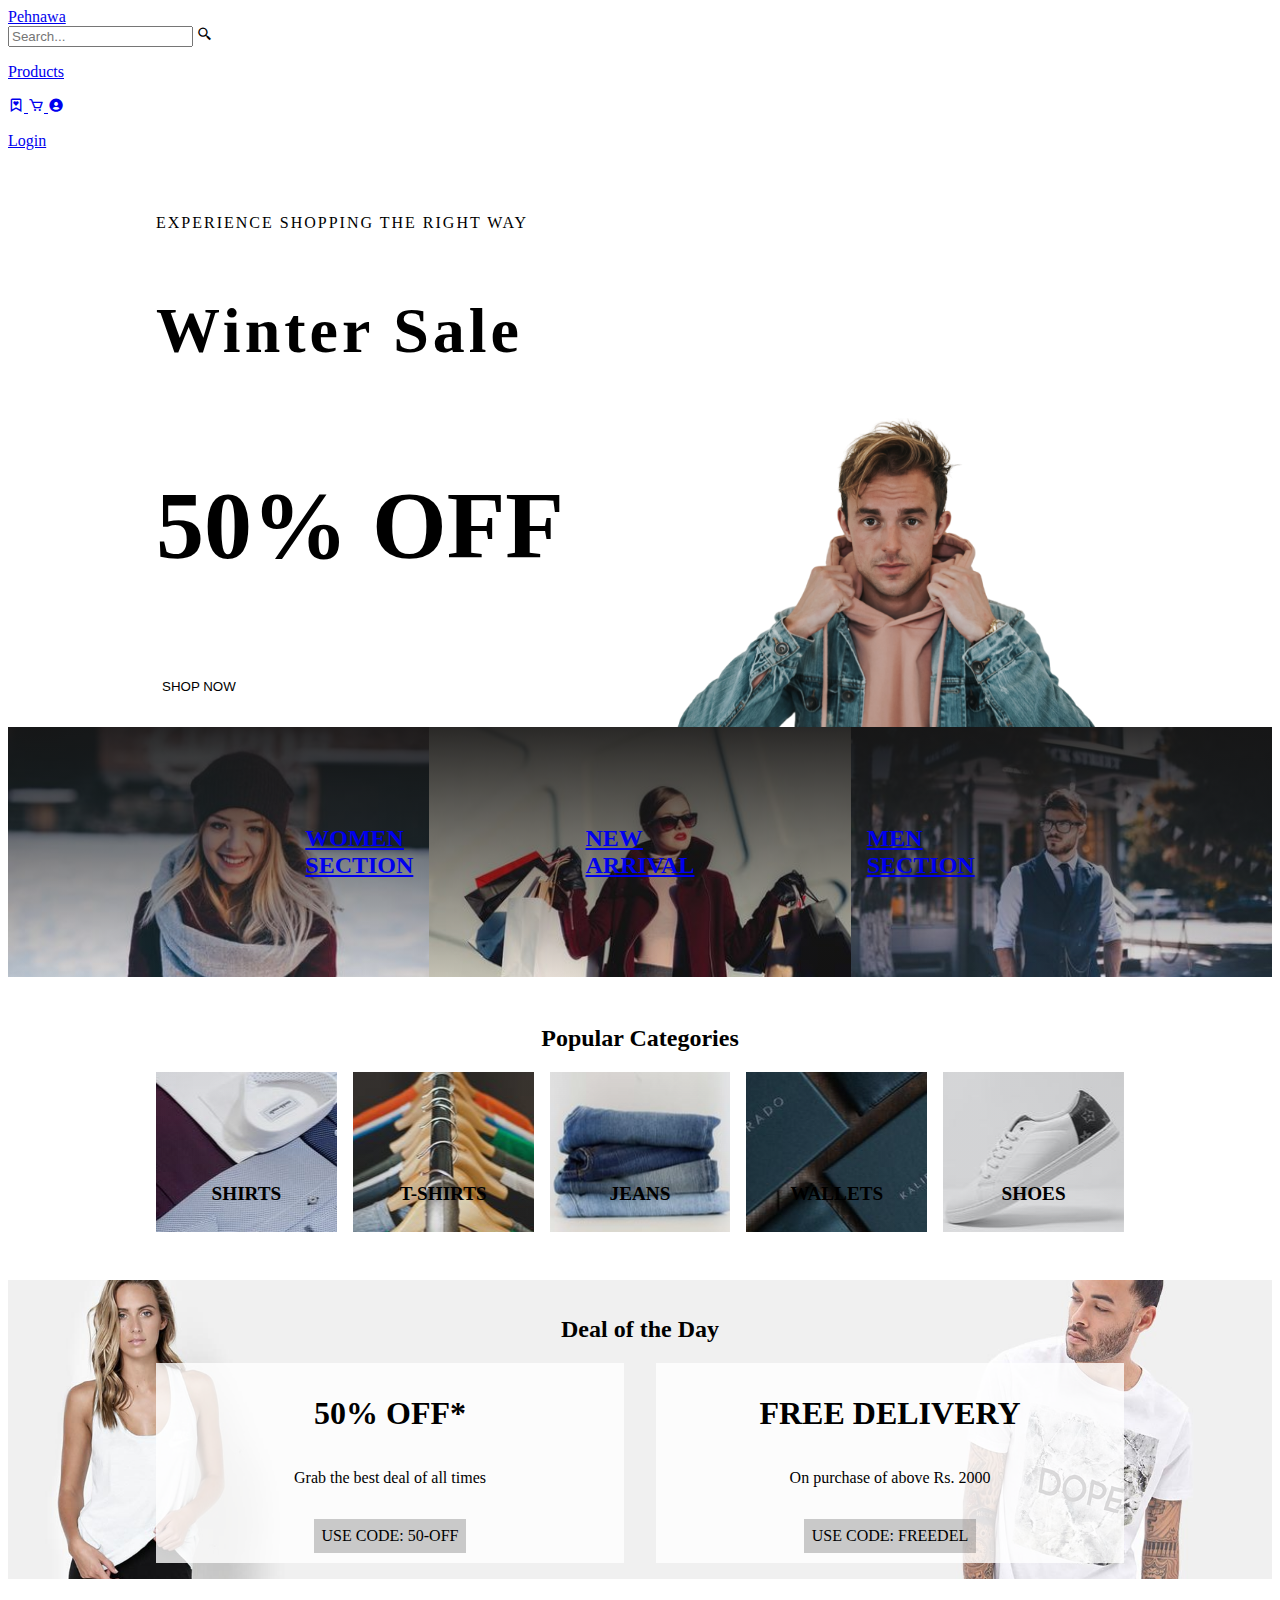
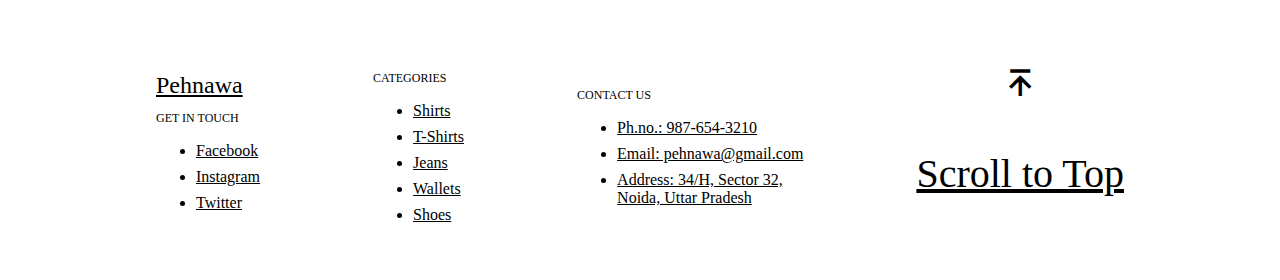
<file: index.html>
<!DOCTYPE html>
<html lang="en">
  <head>
    <meta charset="UTF-8" />
    <meta http-equiv="X-UA-Compatible" content="IE=edge" />
    <meta name="viewport" content="width=device-width, initial-scale=1.0" />
    <title>Pehnawa | Home</title>
    <link rel="shortcut icon" href="./public/images/favicon (2).png" type="image/x-icon">

    <!-- =====================MAIN CSS FILE for EACH COMPONENTS================ -->
    <link
      rel="stylesheet"
      href="https://purplebrick.netlify.app/public/main.css"
    />

    <!-- ===================FOR USING THE ICONS, LINK BOX ICON LIBRARY LINK=============== -->
    <link
      href="https://unpkg.com/boxicons@2.1.1/css/boxicons.min.css"
      rel="stylesheet"
    />
    <link rel="stylesheet" href="./style.css" />
  </head>
  <body>
    <!-- ======================Navigation Bar================ -->
    <header class="navbar" id="navbar">
      <nav class="nav-container-inline">
          <div class="nav-logo-container">
              <a href="./index.html" class="nav-logo">Pehnawa</a>
            </div>
            <div class="nav-search-container nav-search-main">
                <label for="nav-search-bar" class="nav-search-label">
                  <input type="text" id="nav-search-bar" class="nav-search-bar" placeholder="Search..." />           
              <i class="bx bx-search-alt-2 nav-search-icon"></i>
                </label>
            </div>
            <div class="hamburger-container">
              <i class="bx bx-grid-alt hamburger-icon"></i>
            </div>
            <div class="nav-items">
              <a href="./public/pages/product/product.html">
                <p>Products</p>
              </a>
              <a href="./public/pages/wishlist/wishlist.html">
                <i class="bx bx-bookmark-heart"></i>
              </a>
              <a href="./public/pages/cart/cart.html">
                <i class="bx bx-cart"></i>
              </a>
              <a href="./public/pages/profile/profile.html">
                <i class="bx bxs-user-circle "avatar avatar-circular"></i>
              </a>
              <a href="./public/pages/login/login.html">
                <p>Login</p>
              </a>
            </div> 
      </nav>
    </header>
    <div class="vertical-nav flex-column-nowrap">
      <i class='bx bxs-x-circle close-vertical-btn'></i>
      <div class="nav-search-container">
        <label for="nav-search-bar" class="nav-search-label">
          <input type="text" id="nav-search-bar" class="nav-search-bar" placeholder="Search" />           
          <i class="bx bx-search-alt-2 nav-search-icon"></i>
        </label>
      </div>
      <a href="./public/pages/product/product.html">
        Products <i class='bx bxs-t-shirt' ></i> 
      </a>
      <a href="./public/pages/wishlist/wishlist.html">
        Wishlist <i class="bx bxs-bookmark-heart"></i> 
      </a>
      <a href="./public/pages/cart/cart.html">
        Cart <i class="bx bxs-cart"></i> 
      </a>
      <a href="./public/pages/profile/profile.html">
        Profile <i class="bx bxs-user-circle "avatar avatar-circular"></i> 
      </a>
      <a href="./public/pages/login/login.html">
        Login <i class='bx bxs-log-in' ></i> 
      </a>
    </div>
    <!-- ======================Hero Banner================ -->
    <section class="hero-banner outer-container">
      <div class="hero-banner-inner-container container flex-row-nowrap">
        <div class="banner-left-section flex-column-nowrap">
          <p class="para-5">Experience shopping the right way</p>
          <h1 class="heading-3">Winter Sale</h1>
          <h1 class="heading-1">50% OFF</h1>
          <button class="btn btn-standard-primary">SHOP NOW</button>
        </div>
        <div class="banner-right-section">
          <img src="./public/images/hero-image.png" class="hero-image" />
        </div>
      </div>
    </section>
    <section class="gender-cards-container outer-container">
      <a href="./public/pages/product/product.html">
        <div class="gender-card card-women">
          <h2 class="heading-2">Women <br> Section</h2>
        </div>
      </a>
      <a href="./public/pages/product/product.html">  
        <div class="gender-card card-new-arrival">
          <h2 class="heading-2">New <br> Arrival</h2>
        </div>
      </a>
      <a href="./public/pages/product/product.html">  
        <div class="gender-card card-men">
          <h2 class="heading-2">Men <br> Section</h2>
        </div>
      </a>  

    </section>
    <section class="category-container outer-container">
      <h2 class="heading-2 section-heading">Popular Categories</h2>
      <div class="category-card-container container">
        <div class="card card-shirt">
          <p>Shirts</p>
        </div>
        <div class="card card-tshirt">
          <p>T-Shirts</p>
        </div>
        <div class="card card-jean">
          <p>Jeans</p>
        </div>
        <div class="card card-wallet">
          <p>Wallets</p>
        </div>
        <div class="card card-shoe">
          <p>Shoes</p>
        </div>
      </div>
    </section>
    <section class="offer-section outer-container">
      <h2 class="heading-2 section-heading">Deal of the Day</h2>
      <div class="offer-card-container container">
        <div class="offer-card flex-column-nowrap">
          <h1 class="heading-h3">50% OFF*</h1>
          <p class="para-3">Grab the best deal of all times</p>
          <span class="coupon-code">USE CODE: 50-OFF</span>
        </div>
        <div class="offer-card flex-column-nowrap">
          <h1 class="heading-h3">FREE DELIVERY</h1>
          <p class="para-3">On purchase of above Rs. 2000</p>
          <span class="coupon-code">USE CODE: FREEDEL</span>
        </div>
      </div>
    </section>
    <footer class="footer-section outer-container">
      <div class="footer-container container flex-row-wrap">
        <div>
          <a href="#" class="brand nav-logo">Pehnawa</a>
          <p class="para-4 footer-heading">Get In Touch</p>
          <ul class="social-column">
            <li><a href="#" target="_blank">Facebook</a></li>
            <li><a href="#" target="_blank">Instagram</a></li>
            <li><a href="#" target="_blank">Twitter</a></li>
          </ul>
        </div>
        <div>
          <p class="para-4 footer-heading">Categories</p>
          <ul class="category-column">
            <li><a href="#" target="_blank">Shirts</a></li>
            <li><a href="#" target="_blank">T-Shirts</a></li>
            <li><a href="#" target="_blank">Jeans</a></li>
            <li><a href="#" target="_blank">Wallets</a></li>
            <li><a href="#" target="_blank">Shoes</a></li>
          </ul>
        </div>
        <div class="useful-links">
          <p class="para-4 footer-heading">Contact us</p>
          <ul class="contact-column">
            <li><a href="#" target="_blank">Ph.no.: 987-654-3210</a></li>
            <li><a href="#" target="_blank">Email: pehnawa@gmail.com</a></li>
            <li>
              <a href="#" target="_blank"
                >Address: 34/H, Sector 32, <br />
                Noida, Uttar Pradesh
              </a>
            </li>
          </ul>
        </div>
        <div class="scroll-to-top">
          <a href="#navbar">
            <i class="bx bx-arrow-to-top bx-flashing scroll-to-top"></i>
            <p class="para-4">Scroll to Top</p>
          </a>
        </div>
      </div>
    </footer>

    <!-- ======================LINKING THE JS FILE================ -->
    <script src="https://purplebrick.netlify.app/public/main.js"></script>
    <script src="./script.js"></script>
  </body>
</html>
</file>
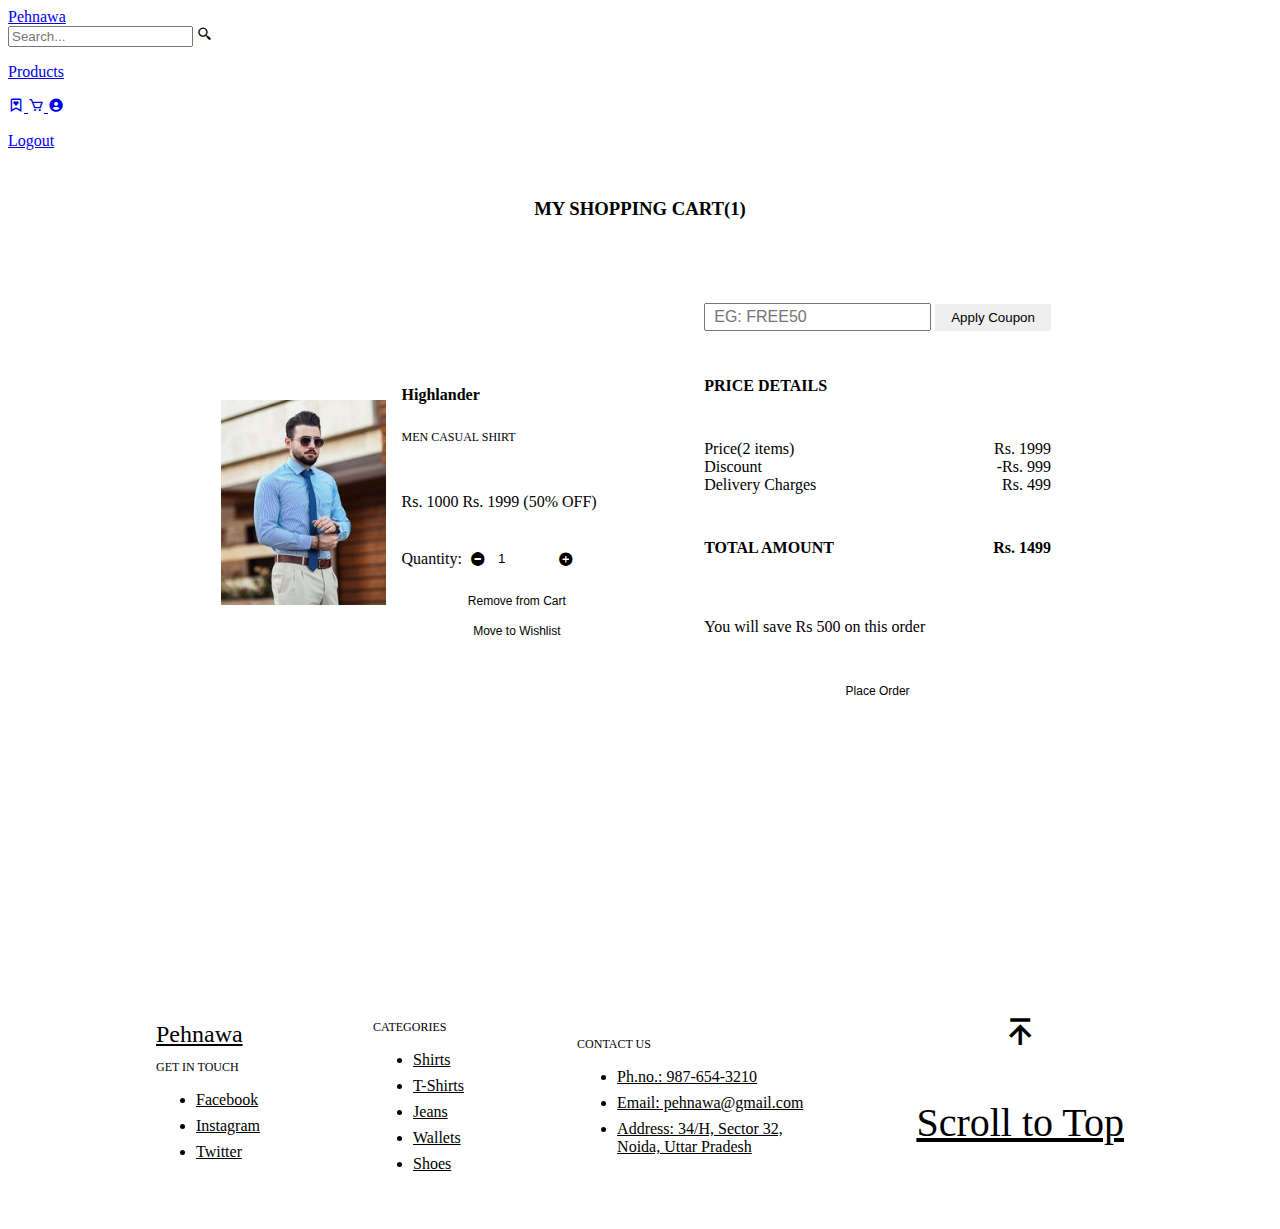
<file: public/pages/cart/cart.html>
<!DOCTYPE html>
<html lang="en">
  <head>
    <meta charset="UTF-8" />
    <meta http-equiv="X-UA-Compatible" content="IE=edge" />
    <meta name="viewport" content="width=device-width, initial-scale=1.0" />
    <title>Pehnawa | Shopping Cart</title>
    <link rel="shortcut icon" href="../../images/favicon (2).png" type="image/x-icon">


    <!-- =====================MAIN CSS FILE for EACH COMPONENTS================ -->
    <link
      rel="stylesheet"
      href="https://purplebrick.netlify.app/public/main.css"
    />

    <!-- ===================FOR USING THE ICONS, LINK BOX ICON LIBRARY LINK=============== -->
    <link
      href="https://unpkg.com/boxicons@2.1.1/css/boxicons.min.css"
      rel="stylesheet"
    />
    <link rel="stylesheet" href="./cart.css" />

  </head>
  <body>
    <!-- ======================Navigation Bar================ -->
    
    <header class="navbar" id="navbar">
      <nav class="nav-container-inline">
          <div class="nav-logo-container">
              <a href="../../../index.html" class="nav-logo">Pehnawa</a>
            </div>
            <div class="nav-search-container nav-search-main">
                <label for="nav-search-bar" class="nav-search-label">
                  <input type="text" id="nav-search-bar" class="nav-search-bar" placeholder="Search..." />           
              <i class="bx bx-search-alt-2 nav-search-icon"></i>
                </label>
            </div>
            <div class="hamburger-container">
              <i class="bx bx-grid-alt hamburger-icon"></i>
            </div>
            <div class="nav-items">
              <a href="../product/product.html">
                <p>Products</p>
              </a>
              <a href="../wishlist/wishlist.html">
                <i class="bx bx-bookmark-heart"></i>
              </a>
              <a href="../cart/cart.html">
                <i class="bx bx-cart"></i>
              </a>
              <a href="../profile/profile.html">
                <i class="bx bxs-user-circle "avatar avatar-circular"></i>
              </a>
              <a href="../logout/logout.html">
                <p>Logout</p>
              </a>
            </div>
            
      </nav>
    </header>
    <div class="vertical-nav flex-column-nowrap">
      <i class='bx bxs-x-circle close-vertical-btn'></i>
      <div class="nav-search-container">
        <label for="nav-search-bar" class="nav-search-label">
          <input type="text" id="nav-search-bar" class="nav-search-bar" placeholder="Search" />           
          <i class="bx bx-search-alt-2 nav-search-icon"></i>
        </label>
      </div>
      <a href="../product/product.html">
        Products <i class='bx bxs-t-shirt' ></i> 
      </a>
      <a href="../wishlist/wishlist.html">
        Wishlist <i class="bx bxs-bookmark-heart"></i> 
      </a>
      <a href="../cart/cart.html">
        Cart <i class="bx bxs-cart"></i> 
      </a>
      <a href="../profile/profile.html">
        Profile <i class="bx bxs-user-circle "avatar avatar-circular"></i> 
      </a>
      <a href="../logout/logout.html">
        Logout <i class='bx bxs-log-out' ></i> 
      </a>
    </div>

    <section class="shopping-cart-container outer-container">
        <main class="cart-section-container  container flex-column-nowrap">
            <h3 class="heading-3 cart-section-header">My Shopping Cart(1)</h3>
            <div class="quantity-card-container flex-row-wrap">
                <div class="product-card-hor flex-row-nowrap">
                    <div class="card-img-wrapper">
                        <img src="../../images/cart-image.jpg" alt="product card" class="card-img" />
                    </div>
                        <div class="card-details-wrapper flex-column-nowrap">
                            <div class="card-name-wrapper">
                                <h5 class="card-title">Highlander</h5>
                                <p class="card-subtitle">Men Casual Shirt</p>
                            </div>
                            <div class="card-price-wrapper">
                                <p class="card-price para-4">Rs. 1000
                                  <span class="discount-price"> Rs. 1999</span>
                                  <span class="discount-percent"> (50% OFF)</span>
                                  </p>
                            </div>
                            <div class="quantity-input-wrapper">
                                <label class="flex-row-wrap">
                                    Quantity:
                                    <i class='bx bxs-minus-circle' ></i>
                                    <input type="number" class="quantity-input" value="1">
                                    <i class='bx bxs-plus-circle' ></i>
                                </label>
                            </div>
                            <div class="card-btns flex-column-nowrap">
                                <button class="btn btn-remove-from-cart">Remove from Cart</button>
                                <button class="btn btn-move-to-wishlist">Move to Wishlist</button>
                              </div>
                        </div>
                    </div>
                    <div class="price-card flex-column-nowrap">
                        <div class="coupon-wrapper">
                          <input type="text" class="coupon-input" placeholder="Eg: FREE50" />
                          <button class="btn-apply-coupon">Apply Coupon</button>
                        </div>
                        <div class="price-detail">
                            <h4 class="heading-4">PRICE DETAILS</h4>
                        </div>
                        <div class="price-wrapper">
                            <div>
                                <span class="para-4">Price(2 items)</span>
                                <span class="para-4">Rs. 1999</span>
                            </div>
                            <div>
                                <span class="para-4">Discount</span>
                                <span class="para-4">-Rs. 999</span>
                            </div>
                            <div>
                                <span class="para-4">Delivery Charges</span>
                                <span class="para-4">Rs. 499</span>
                            </div>
                        </div>
                        <div class="total">
                            <h4 class="heading-4">TOTAL AMOUNT</h4>
                            <h4 class="heading-4">Rs. 1499</h4>
                        </div>

                        <p class="para3">You will save Rs 500 on this order</p>
                        <button class="btn btn-place-order">Place Order</button>
                        

                        </div>
                    </div>
                </div>
                
        </main>
    </section>
    






    <footer class="footer-section outer-container">
      <div class="footer-container container flex-row-wrap">
        <div >
          <a href="#" class="brand nav-logo">Pehnawa</a>
          <p class="para-4 footer-heading">Get In Touch</p>
          <ul class="social-column ">
          <li><a href="#" target="_blank">Facebook</a></li>
          <li><a href="#" target="_blank">Instagram</a></li>
          <li><a href="#" target="_blank">Twitter</a></li>
        </ul>
        </div>
        <div>
          <p class="para-4 footer-heading">Categories</p>
          <ul class="category-column">
          <li><a href="#" target="_blank">Shirts</a></li>
          <li><a href="#" target="_blank">T-Shirts</a></li>
          <li><a href="#" target="_blank">Jeans</a></li>
          <li><a href="#" target="_blank">Wallets</a></li>
          <li><a href="#" target="_blank">Shoes</a></li>
        </ul>
        </div>
        <div class="useful-links">
          <p class="para-4 footer-heading">Contact us</p>
          <ul class="contact-column">
          <li><a href="#" target="_blank">Ph.no.: 987-654-3210</a></li>
          <li><a href="#" target="_blank">Email: pehnawa@gmail.com</a></li>
          <li><a href="#" target="_blank">Address: 34/H, Sector 32, <br> Noida, Uttar Pradesh </a></li>
        </ul>
        </div>
        <div class="scroll-to-top">
          <a href="#navbar">
            <i class='bx bx-arrow-to-top bx-flashing scroll-to-top'></i>
            <p class="para-4">Scroll to Top</p>
          </a>
        </div>
      </div>

    </footer>


   
    <!-- ======================LINKING THE JS FILE================ -->
    <script src="https://purplebrick.netlify.app/public/main.js"></script>
    <script src="../../../script.js"></script>
  </body>
</html>
</file>
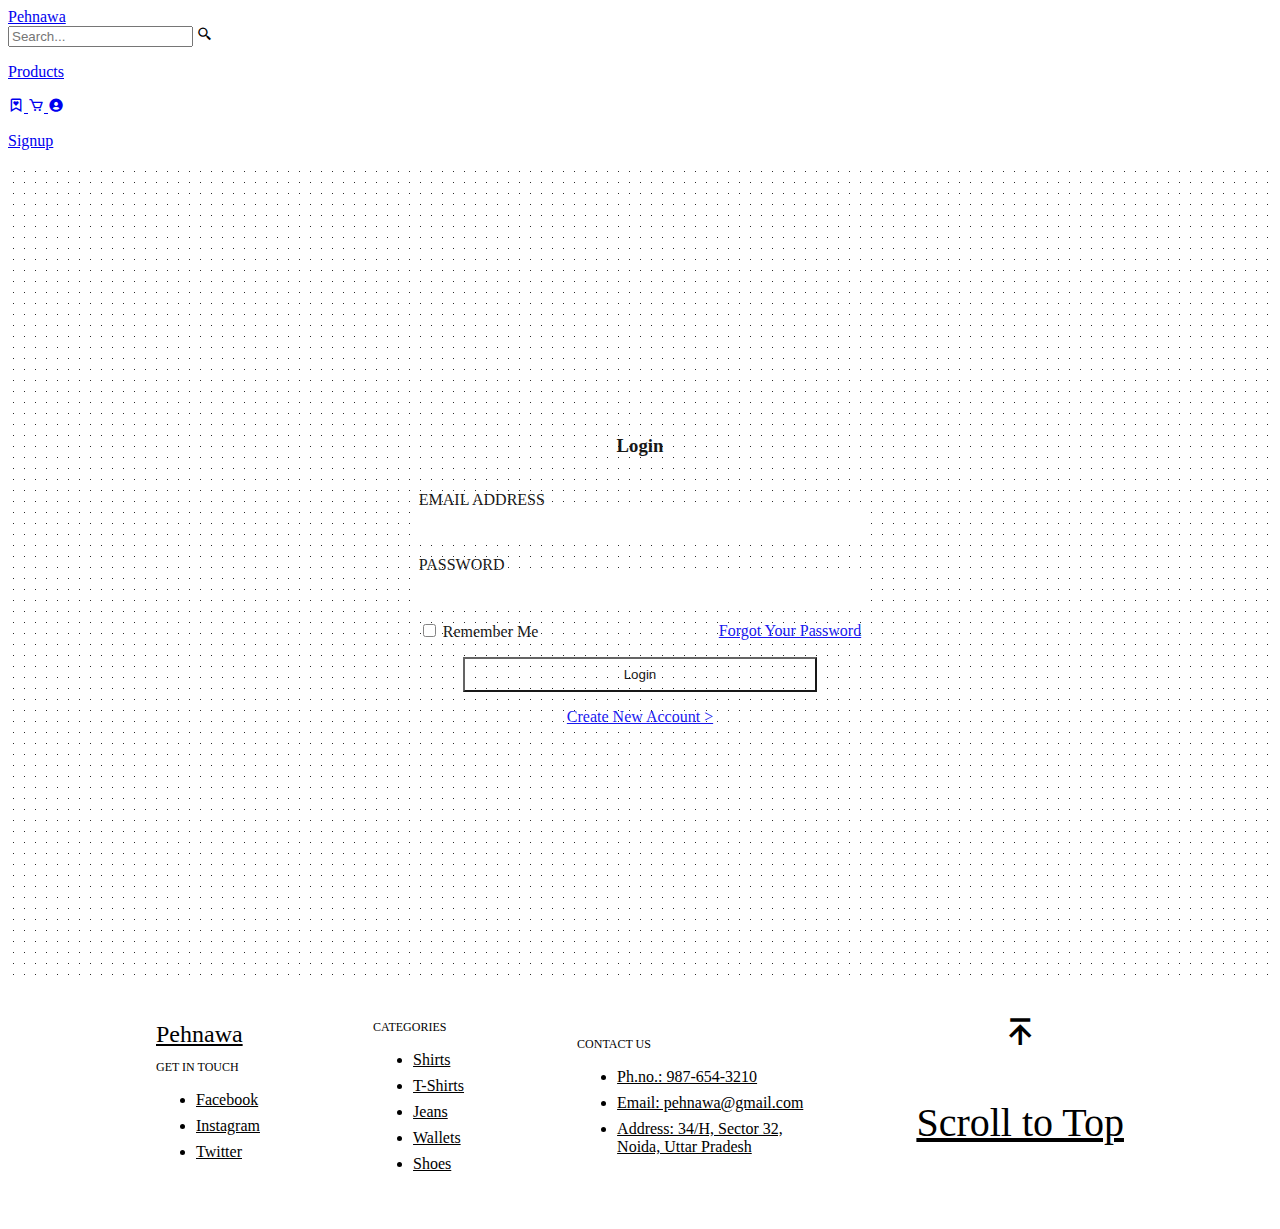
<file: public/pages/login/login.html>
<!DOCTYPE html>
<html lang="en">
  <head>
    <meta charset="UTF-8" />
    <meta http-equiv="X-UA-Compatible" content="IE=edge" />
    <meta name="viewport" content="width=device-width, initial-scale=1.0" />
    <title>Pehnawa | Login</title>
    <link rel="shortcut icon" href="../../images/favicon (2).png" type="image/x-icon">


    <!-- =====================MAIN CSS FILE for EACH COMPONENTS================ -->
    <link
      rel="stylesheet"
      href="https://purplebrick.netlify.app/public/main.css"
    />

    <!-- ===================FOR USING THE ICONS, LINK BOX ICON LIBRARY LINK=============== -->
    <link
      href="https://unpkg.com/boxicons@2.1.1/css/boxicons.min.css"
      rel="stylesheet"
    />
    <link rel="stylesheet" href="./login.css" />
  </head>
  <body>
    <!-- ======================Navigation Bar================ -->
    <header class="navbar" id="navbar">
      <nav class="nav-container-inline">
          <div class="nav-logo-container">
              <a href="../../../index.html" class="nav-logo">Pehnawa</a>
            </div>
            <div class="nav-search-container nav-search-main">
                <label for="nav-search-bar" class="nav-search-label">
                  <input type="text" id="nav-search-bar" class="nav-search-bar" placeholder="Search..." />           
              <i class="bx bx-search-alt-2 nav-search-icon"></i>
                </label>
            </div>
            <div class="hamburger-container">
              <i class="bx bx-grid-alt hamburger-icon"></i>
            </div>
            <div class="nav-items">
              <a href="../product/product.html">
                <p>Products</p>
              </a>
              <a href="../wishlist/wishlist.html">
                <i class="bx bx-bookmark-heart"></i>
              </a>
              <a href="../cart/cart.html">
                <i class="bx bx-cart"></i>
              </a>
              <a href="../profile/profile.html">
                <i class="bx bxs-user-circle "avatar avatar-circular"></i>
              </a>
              <a href="../signup/signup.html">
                <p>Signup</p>
              </a>
            </div>
            
      </nav>
    </header>
    <div class="vertical-nav flex-column-nowrap">
      <i class='bx bxs-x-circle close-vertical-btn'></i>
      <div class="nav-search-container">
        <label for="nav-search-bar" class="nav-search-label">
          <input type="text" id="nav-search-bar" class="nav-search-bar" placeholder="Search" />           
          <i class="bx bx-search-alt-2 nav-search-icon"></i>
        </label>
      </div>
      <a href="../product/product.html">
        Products <i class='bx bxs-t-shirt' ></i> 
      </a>
      <a href="../wishlist/wishlist.html">
        Wishlist <i class="bx bxs-bookmark-heart"></i> 
      </a>
      <a href="../cart/cart.html">
        Cart <i class="bx bxs-cart"></i> 
      </a>
      <a href="../profile/profile.html">
        Profile <i class="bx bxs-user-circle "avatar avatar-circular"></i> 
      </a>
      <a href="../signup/signup.html">
        Signup <i class='bx bxs-log-out' ></i> 
      </a>
    </div>

    <section class="login-card-container outer-container">
      <div class="login-card flex-column-nowrap">
        <h3 class="heading-3">Login</h3>
        <form class="login-form flex-column-nowrap">
          <div class="flex-column-nowrap input-wrapper">
            <label for="login-email">Email address</label>
            <input type="email" id="login-email" required />
          </div>
          <div class="flex-column-nowrap input-wrapper">
            <label for="login-password">Password</label>
            <input type="password" id="login-password" required />
          </div>
          <div class="flex-row-nowrap remember-wrapper">
            <label> <input type="checkbox" /> Remember Me </label>
            <a href="../reset-password/reset-password.html"
              >Forgot Your Password</a
            >
          </div>
          <button type="submit" class="btn btn-login">Login</button>
        </form>
        <a href="../signup/signup.html">Create New Account ></a>
      </div>
    </section>

    <footer class="footer-section outer-container">
      <div class="footer-container container flex-row-wrap">
        <div>
          <a href="#" class="brand nav-logo">Pehnawa</a>
          <p class="para-4 footer-heading">Get In Touch</p>
          <ul class="social-column">
            <li><a href="#" target="_blank">Facebook</a></li>
            <li><a href="#" target="_blank">Instagram</a></li>
            <li><a href="#" target="_blank">Twitter</a></li>
          </ul>
        </div>
        <div>
          <p class="para-4 footer-heading">Categories</p>
          <ul class="category-column">
            <li><a href="#" target="_blank">Shirts</a></li>
            <li><a href="#" target="_blank">T-Shirts</a></li>
            <li><a href="#" target="_blank">Jeans</a></li>
            <li><a href="#" target="_blank">Wallets</a></li>
            <li><a href="#" target="_blank">Shoes</a></li>
          </ul>
        </div>
        <div class="useful-links">
          <p class="para-4 footer-heading">Contact us</p>
          <ul class="contact-column">
            <li><a href="#" target="_blank">Ph.no.: 987-654-3210</a></li>
            <li><a href="#" target="_blank">Email: pehnawa@gmail.com</a></li>
            <li>
              <a href="#" target="_blank"
                >Address: 34/H, Sector 32, <br />
                Noida, Uttar Pradesh
              </a>
            </li>
          </ul>
        </div>
        <div class="scroll-to-top">
          <a href="#navbar">
            <i class="bx bx-arrow-to-top bx-flashing scroll-to-top"></i>
            <p class="para-4">Scroll to Top</p>
          </a>
        </div>
      </div>
    </footer>

    <!-- ======================LINKING THE JS FILE================ -->
    <script src="https://purplebrick.netlify.app/public/main.js"></script>
    <script src="../../../script.js"></script>
  </body>
</html>
</file>
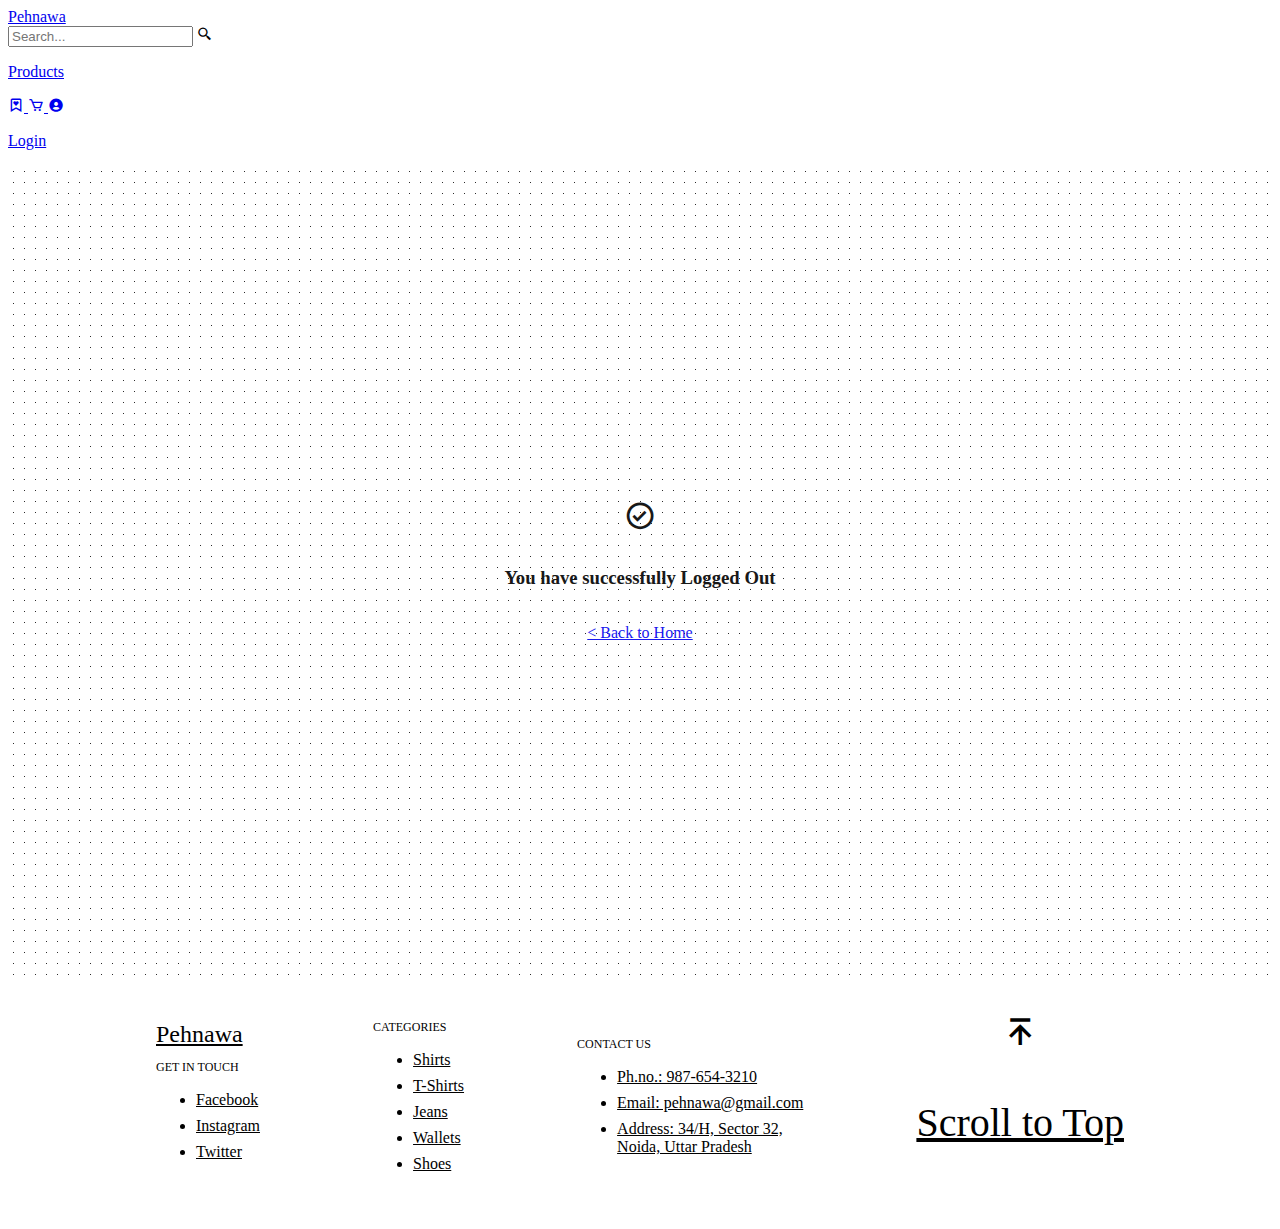
<file: public/pages/logout/logout.html>
<!DOCTYPE html>
<html lang="en">
  <head>
    <meta charset="UTF-8" />
    <meta http-equiv="X-UA-Compatible" content="IE=edge" />
    <meta name="viewport" content="width=device-width, initial-scale=1.0" />
    <title>Pehnawa | Logout</title>
    <link rel="shortcut icon" href="../../images/favicon (2).png" type="image/x-icon">


    <!-- =====================MAIN CSS FILE for EACH COMPONENTS================ -->
    <link
      rel="stylesheet"
      href="https://purplebrick.netlify.app/public/main.css"
    />

    <!-- ===================FOR USING THE ICONS, LINK BOX ICON LIBRARY LINK=============== -->
    <link
      href="https://unpkg.com/boxicons@2.1.1/css/boxicons.min.css"
      rel="stylesheet"
    />
    <link rel="stylesheet" href="../login/login.css" />
    <link rel="stylesheet" href="./logout.css" />
  </head>
  <body>
    <!-- ======================Navigation Bar================ -->
    <header class="navbar" id="navbar">
      <nav class="nav-container-inline">
          <div class="nav-logo-container">
              <a href="../../../index.html" class="nav-logo">Pehnawa</a>
            </div>
            <div class="nav-search-container nav-search-main">
                <label for="nav-search-bar" class="nav-search-label">
                  <input type="text" id="nav-search-bar" class="nav-search-bar" placeholder="Search..." />           
              <i class="bx bx-search-alt-2 nav-search-icon"></i>
                </label>
            </div>
            <div class="hamburger-container">
              <i class="bx bx-grid-alt hamburger-icon"></i>
            </div>
            <div class="nav-items">
              <a href="../product/product.html">
                <p>Products</p>
              </a>
              <a href="../wishlist/wishlist.html">
                <i class="bx bx-bookmark-heart"></i>
              </a>
              <a href="../cart/cart.html">
                <i class="bx bx-cart"></i>
              </a>
              <a href="../profile/profile.html">
                <i class="bx bxs-user-circle "avatar avatar-circular"></i>
              </a>
              <a href="../login/login.html">
                <p>Login</p>
              </a>
            </div>
            
      </nav>
    </header>
    <div class="vertical-nav flex-column-nowrap">
      <i class='bx bxs-x-circle close-vertical-btn'></i>
      <div class="nav-search-container">
        <label for="nav-search-bar" class="nav-search-label">
          <input type="text" id="nav-search-bar" class="nav-search-bar" placeholder="Search" />           
          <i class="bx bx-search-alt-2 nav-search-icon"></i>
        </label>
      </div>
      <a href="../product/product.html">
        Products <i class='bx bxs-t-shirt' ></i> 
      </a>
      <a href="../wishlist/wishlist.html">
        Wishlist <i class="bx bxs-bookmark-heart"></i> 
      </a>
      <a href="../cart/cart.html">
        Cart <i class="bx bxs-cart"></i> 
      </a>
      <a href="../profile/profile.html">
        Profile <i class="bx bxs-user-circle "avatar avatar-circular"></i> 
      </a>
      <a href="../login/login.html">
        Login <i class='bx bxs-log-in' ></i> 
      </a>
    </div>

    <section class="login-card-container outer-container">
      <div class="login-card flex-column-nowrap logout-card">
        <i class="bx bx-check-circle"></i>
        <h3 class="heading-3">You have successfully Logged Out</h3>
        <a href="../../../index.html" class="btn-link btn-link-primary"
          >< Back to Home</a
        >
      </div>
    </section>

    <footer class="footer-section outer-container">
      <div class="footer-container container flex-row-wrap">
        <div>
          <a href="#" class="brand nav-logo">Pehnawa</a>
          <p class="para-4 footer-heading">Get In Touch</p>
          <ul class="social-column">
            <li><a href="#" target="_blank">Facebook</a></li>
            <li><a href="#" target="_blank">Instagram</a></li>
            <li><a href="#" target="_blank">Twitter</a></li>
          </ul>
        </div>
        <div>
          <p class="para-4 footer-heading">Categories</p>
          <ul class="category-column">
            <li><a href="#" target="_blank">Shirts</a></li>
            <li><a href="#" target="_blank">T-Shirts</a></li>
            <li><a href="#" target="_blank">Jeans</a></li>
            <li><a href="#" target="_blank">Wallets</a></li>
            <li><a href="#" target="_blank">Shoes</a></li>
          </ul>
        </div>
        <div class="useful-links">
          <p class="para-4 footer-heading">Contact us</p>
          <ul class="contact-column">
            <li><a href="#" target="_blank">Ph.no.: 987-654-3210</a></li>
            <li><a href="#" target="_blank">Email: pehnawa@gmail.com</a></li>
            <li>
              <a href="#" target="_blank"
                >Address: 34/H, Sector 32, <br />
                Noida, Uttar Pradesh
              </a>
            </li>
          </ul>
        </div>
        <div class="scroll-to-top">
          <a href="#navbar">
            <i class="bx bx-arrow-to-top bx-flashing scroll-to-top"></i>
            <p class="para-4">Scroll to Top</p>
          </a>
        </div>
      </div>
    </footer>

    <!-- ======================LINKING THE JS FILE================ -->
    <script src="https://purplebrick.netlify.app/public/main.js"></script>
    <script src="../../../script.js"></script>
  </body>
</html>
</file>
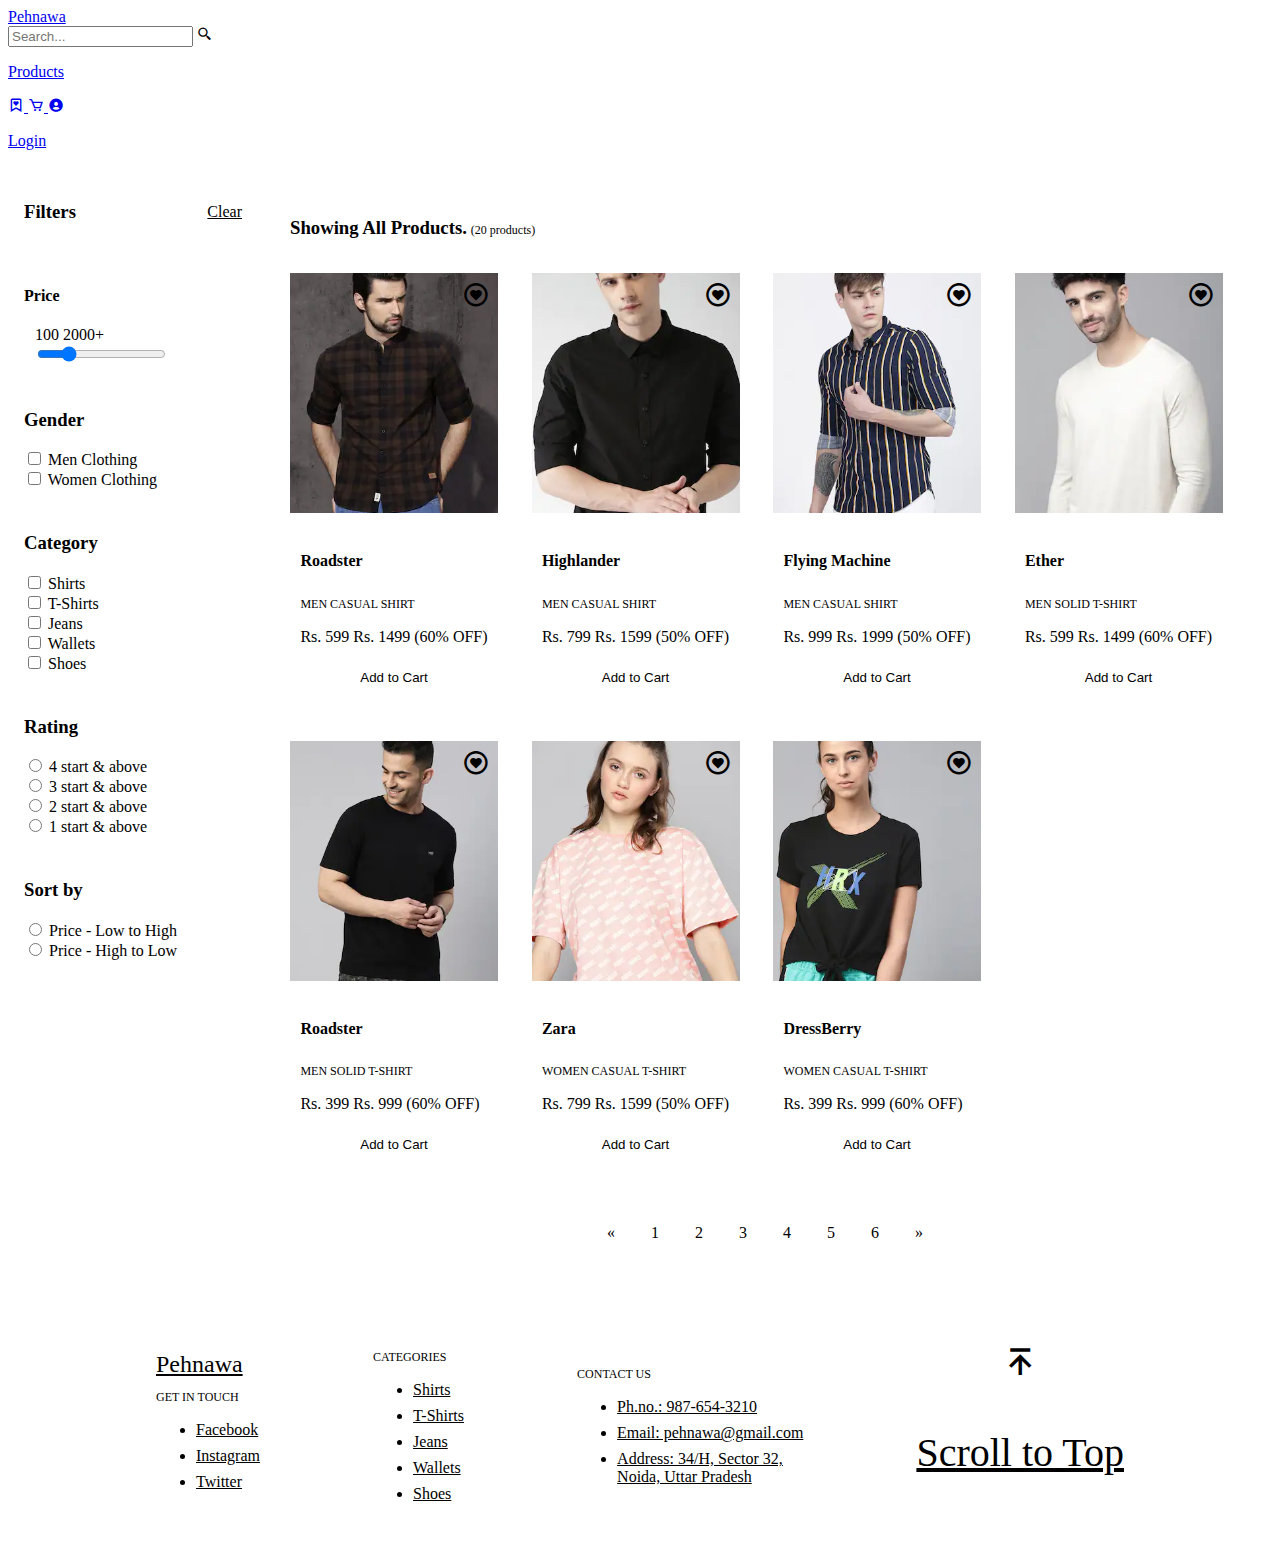
<file: public/pages/product/product.html>
<!DOCTYPE html>
<html lang="en">
  <head>
    <meta charset="UTF-8" />
    <meta http-equiv="X-UA-Compatible" content="IE=edge" />
    <meta name="viewport" content="width=device-width, initial-scale=1.0" />
    <title>Pehnawa | Product</title>
    <link rel="shortcut icon" href="../../images/favicon (2).png" type="image/x-icon">

    <!-- =====================MAIN CSS FILE for EACH COMPONENTS================ -->
    <link
      rel="stylesheet"
      href="https://purplebrick.netlify.app/public/main.css"
    />

    <!-- ===================FOR USING THE ICONS, LINK BOX ICON LIBRARY LINK=============== -->
    <link
      href="https://unpkg.com/boxicons@2.1.1/css/boxicons.min.css"
      rel="stylesheet"
    />
    <link rel="stylesheet" href="./product.css" />
  </head>
  <body>
    <!-- ======================Navigation Bar================ -->
    <header class="navbar" id="navbar">
      <nav class="nav-container-inline">
          <div class="nav-logo-container">
              <a href="../../../index.html" class="nav-logo">Pehnawa</a>
            </div>
            <div class="nav-search-container nav-search-main">
                <label for="nav-search-bar" class="nav-search-label">
                  <input type="text" id="nav-search-bar" class="nav-search-bar" placeholder="Search..." />           
              <i class="bx bx-search-alt-2 nav-search-icon"></i>
                </label>
            </div>
            <div class="hamburger-container">
              <i class="bx bx-grid-alt hamburger-icon"></i>
            </div>
            <div class="nav-items">
              <a href="../product/product.html">
                <p>Products</p>
              </a>
              <a href="../wishlist/wishlist.html">
                <i class="bx bx-bookmark-heart"></i>
              </a>
              <a href="../cart/cart.html">
                <i class="bx bx-cart"></i>
              </a>
              <a href="../profile/profile.html">
                <i class="bx bxs-user-circle "avatar avatar-circular"></i>
              </a>
              <a href="../login/login.html">
                <p>Login</p>
              </a>
            </div>
            
      </nav>
    </header>
    <div class="vertical-nav flex-column-nowrap">
      <i class='bx bxs-x-circle close-vertical-btn'></i>
      <div class="nav-search-container">
        <label for="nav-search-bar" class="nav-search-label">
          <input type="text" id="nav-search-bar" class="nav-search-bar" placeholder="Search" />           
          <i class="bx bx-search-alt-2 nav-search-icon"></i>
        </label>
      </div>
      <a href="../product/product.html">
        Products <i class='bx bxs-t-shirt' ></i> 
      </a>
      <a href="../wishlist/wishlist.html">
        Wishlist <i class="bx bxs-bookmark-heart"></i> 
      </a>
      <a href="../cart/cart.html">
        Cart <i class="bx bxs-cart"></i> 
      </a>
      <a href="../profile/profile.html">
        Profile <i class="bx bxs-user-circle "avatar avatar-circular"></i> 
      </a>
      <a href="../login/login.html">
        Login <i class='bx bxs-log-in' ></i> 
      </a>
    </div>

    <section class="outer-container">
      <div class="product-container">
        <div class="filter-icon-wrapper">
          <i class='bx bx-filter-alt filter-icon'></i>
        </div>
      <!-- --------------left sidebar---------------->
      <aside class="filter-sidebar flex-column-nowrap">
        <div class="filters-wrapper flex-row-nowrap">
          <h3 class="heading-4">Filters</h3>
          <a href="#" class="btn-clear">Clear</a>
        </div>
        <div class="price-slider-wrapper">
          <h4 class="heading-4 slider-heading">Price</h4>
          <div class="slider-wrapper">
            <label class="slider-label">
              <span>100</span>
              <span>2000+</span>
            </label>
            <input
              class="slider-bar"
              type="range"
              name="slider"
              id="slider"
              min="100"
              max="2000"
              value="500"
              step="100"
            />
          </div>
        </div>
        <div class="gender-wrapper flex-column-nowrap">
          <h3 class="heading-4">Gender</h3>
          <label>
            <input type="checkbox" class="gender-checkbox" /> Men Clothing
          </label>
          <label>
            <input type="checkbox" class="gender-checkbox" /> Women Clothing
          </label>
        </div>
        <div class="category-wrapper flex-column-nowrap">
          <h3 class="heading-4">Category</h3>
          <label>
            <input type="checkbox" class="category-checkbox" /> Shirts
          </label>
          <label>
            <input type="checkbox" class="category-checkbox" /> T-Shirts
          </label>
          <label>
            <input type="checkbox" class="category-checkbox" /> Jeans
          </label>
          <label>
            <input type="checkbox" class="category-checkbox" /> Wallets
          </label>
          <label>
            <input type="checkbox" class="category-checkbox" /> Shoes
          </label>
        </div>
        <div class="ratings-wrapper flex-column-nowrap">
          <h3 class="heading-4">Rating</h3>
          <label>
            <input
              type="radio"
              class="filterbar-radio"
              name="filter-star-radio"
            />
            4 start & above
          </label>
          <label>
            <input
              type="radio"
              class="filterbar-radio"
              name="filter-star-radio"
            />
            3 start & above
          </label>
          <label>
            <input
              type="radio"
              class="filterbar-radio"
              name="filter-star-radio"
            />
            2 start & above
          </label>
          <label>
            <input
              type="radio"
              class="filterbar-radio"
              name="filter-star-radio"
            />
            1 start & above
          </label>
        </div>
        <div class="sort-wrapper flex-column-nowrap">
          <h3 class="heading-4">Sort by</h3>
          <label>
            <input
              type="radio"
              class="filterbar-radio"
              name="filter-sort-radio"
            />
            Price - Low to High
          </label>
          <label>
            <input
              type="radio"
              class="filterbar-radio"
              name="filter-sort-radio"
            />
            Price - High to Low
          </label>
        </div>
      </aside>
      <main class="product-page flex-column-nowrap">
        <div class="product-heading-container flex-row-wrap">
          <h3 class="heading-3">Showing All Products.</h3>
          <p class="par-5">(20 products)</p>
        </div>
        <div class="product-card-grid">
          <div class="product-card pehnawa-card flex-column-nowrap">
            <i class="bx bx-heart-circle btn-wishlist"></i>
            <div class="card-img-wrapper">
              <img
                src="../../images/product-image.webp"
                alt="product card"
                class="card-img"
              />
            </div>
            <div class="card-details-wrapper">
              <div class="card-name-wrapper">
                <h5 class="card-title">Roadster</h5>
                <p class="card-subtitle">Men Casual Shirt</p>
              </div>
              <div class="card-price-wrapper">
                <p class="card-price para-4">
                  Rs. 599
                  <span class="discount-price"> Rs. 1499</span>
                  <span class="discount-percent"> (60% OFF)</span>
                </p>
              </div>
              <div class="card-btns">
                <button class="btn btn-add-to-cart">Add to Cart</button>
              </div>
            </div>
          </div>

          <div class="product-card pehnawa-card flex-column-nowrap">
            <i class="bx bx-heart-circle btn-wishlist"></i>
            <div class="card-img-wrapper">
              <img
                src="../../images/shirt-2.webp"
                alt="product card"
                class="card-img"
              />
            </div>
            <div class="card-details-wrapper">
              <div class="card-name-wrapper">
                <h5 class="card-title">Highlander</h5>
                <p class="card-subtitle">Men Casual Shirt</p>
              </div>
              <div class="card-price-wrapper">
                <p class="card-price para-4">
                  Rs. 799
                  <span class="discount-price"> Rs. 1599</span>
                  <span class="discount-percent"> (50% OFF)</span>
                </p>
              </div>
              <div class="card-btns">
                <button class="btn btn-add-to-cart">Add to Cart</button>
              </div>
            </div>
          </div>

          <div class="product-card pehnawa-card flex-column-nowrap">
            <i class="bx bx-heart-circle btn-wishlist"></i>
            <div class="card-img-wrapper">
              <img
                src="../../images/shirt-3.webp"
                alt="product card"
                class="card-img"
              />
            </div>
            <div class="card-details-wrapper">
              <div class="card-name-wrapper">
                <h5 class="card-title">Flying Machine</h5>
                <p class="card-subtitle">Men Casual Shirt</p>
              </div>
              <div class="card-price-wrapper">
                <p class="card-price para-4">
                  Rs. 999
                  <span class="discount-price"> Rs. 1999</span>
                  <span class="discount-percent"> (50% OFF)</span>
                </p>
              </div>
              <div class="card-btns">
                <button class="btn btn-add-to-cart">Add to Cart</button>
              </div>
            </div>
          </div>

          <div class="product-card pehnawa-card flex-column-nowrap">
            <i class="bx bx-heart-circle btn-wishlist"></i>
            <div class="card-img-wrapper">
              <img
                src="../../images/tshirt1.webp"
                alt="product card"
                class="card-img"
              />
            </div>
            <div class="card-details-wrapper">
              <div class="card-name-wrapper">
                <h5 class="card-title">Ether</h5>
                <p class="card-subtitle">Men Solid T-Shirt</p>
              </div>
              <div class="card-price-wrapper">
                <p class="card-price para-4">
                  Rs. 599
                  <span class="discount-price"> Rs. 1499</span>
                  <span class="discount-percent"> (60% OFF)</span>
                </p>
              </div>
              <div class="card-btns">
                <button class="btn btn-add-to-cart">Add to Cart</button>
              </div>
            </div>
          </div>

          <div class="product-card pehnawa-card flex-column-nowrap">
            <i class="bx bx-heart-circle btn-wishlist"></i>
            <div class="card-img-wrapper">
              <img
                src="../../images/tshirt2.webp"
                alt="product card"
                class="card-img"
              />
            </div>
            <div class="card-details-wrapper">
              <div class="card-name-wrapper">
                <h5 class="card-title">Roadster</h5>
                <p class="card-subtitle">Men Solid T-Shirt</p>
              </div>
              <div class="card-price-wrapper">
                <p class="card-price para-4">
                  Rs. 399
                  <span class="discount-price"> Rs. 999</span>
                  <span class="discount-percent"> (60% OFF)</span>
                </p>
              </div>
              <div class="card-btns">
                <button class="btn btn-add-to-cart">Add to Cart</button>
              </div>
            </div>
          </div>

          <div class="product-card pehnawa-card flex-column-nowrap">
            <i class="bx bx-heart-circle btn-wishlist"></i>
            <div class="card-img-wrapper">
              <img
                src="../../images/tshirt3.webp"
                alt="product card"
                class="card-img"
              />
            </div>
            <div class="card-details-wrapper">
              <div class="card-name-wrapper">
                <h5 class="card-title">Zara</h5>
                <p class="card-subtitle">Women Casual T-Shirt</p>
              </div>
              <div class="card-price-wrapper">
                <p class="card-price para-4">
                  Rs. 799
                  <span class="discount-price"> Rs. 1599</span>
                  <span class="discount-percent"> (50% OFF)</span>
                </p>
              </div>
              <div class="card-btns">
                <button class="btn btn-add-to-cart">Add to Cart</button>
              </div>
            </div>
          </div>

          <div class="product-card pehnawa-card flex-column-nowrap">
            <i class="bx bx-heart-circle btn-wishlist"></i>
            <div class="card-img-wrapper">
              <img
                src="../../images/tshirt4.webp"
                alt="product card"
                class="card-img"
              />
            </div>
            <div class="card-details-wrapper">
              <div class="card-name-wrapper">
                <h5 class="card-title">DressBerry</h5>
                <p class="card-subtitle">Women Casual T-Shirt</p>
              </div>
              <div class="card-price-wrapper">
                <p class="card-price para-4">
                  Rs. 399
                  <span class="discount-price"> Rs. 999</span>
                  <span class="discount-percent"> (60% OFF)</span>
                </p>
              </div>
              <div class="card-btns">
                <button class="btn btn-add-to-cart">Add to Cart</button>
              </div>
            </div>
          </div>
        </div>
        <div class="pagination">
          <a href="#">&laquo;</a>
          <a href="#" class="active">1</a>
          <a href="#">2</a>
          <a href="#">3</a>
          <a href="#">4</a>
          <a href="#">5</a>
          <a href="#">6</a>
          <a href="#">&raquo;</a>
        </div>
      </main>
      </div>
    </section>


    <footer class="footer-section outer-container">
      <div class="footer-container container flex-row-wrap">
        <div>
          <a href="#" class="brand nav-logo">Pehnawa</a>
          <p class="para-4 footer-heading">Get In Touch</p>
          <ul class="social-column">
            <li><a href="#" target="_blank">Facebook</a></li>
            <li><a href="#" target="_blank">Instagram</a></li>
            <li><a href="#" target="_blank">Twitter</a></li>
          </ul>
        </div>
        <div>
          <p class="para-4 footer-heading">Categories</p>
          <ul class="category-column">
            <li><a href="#" target="_blank">Shirts</a></li>
            <li><a href="#" target="_blank">T-Shirts</a></li>
            <li><a href="#" target="_blank">Jeans</a></li>
            <li><a href="#" target="_blank">Wallets</a></li>
            <li><a href="#" target="_blank">Shoes</a></li>
          </ul>
        </div>
        <div class="useful-links">
          <p class="para-4 footer-heading">Contact us</p>
          <ul class="contact-column">
            <li><a href="#" target="_blank">Ph.no.: 987-654-3210</a></li>
            <li><a href="#" target="_blank">Email: pehnawa@gmail.com</a></li>
            <li>
              <a href="#" target="_blank"
                >Address: 34/H, Sector 32, <br />
                Noida, Uttar Pradesh
              </a>
            </li>
          </ul>
        </div>
        <div class="scroll-to-top">
          <a href="#navbar">
            <i class="bx bx-arrow-to-top bx-flashing scroll-to-top"></i>
            <p class="para-4">Scroll to Top</p>
          </a>
        </div>
      </div>
    </footer>

    <!-- ======================LINKING THE JS FILE================ -->
    <script src="https://purplebrick.netlify.app/public/main.js"></script>
    <script src="../../../script.js"></script>
  </body>
</html>
</file>
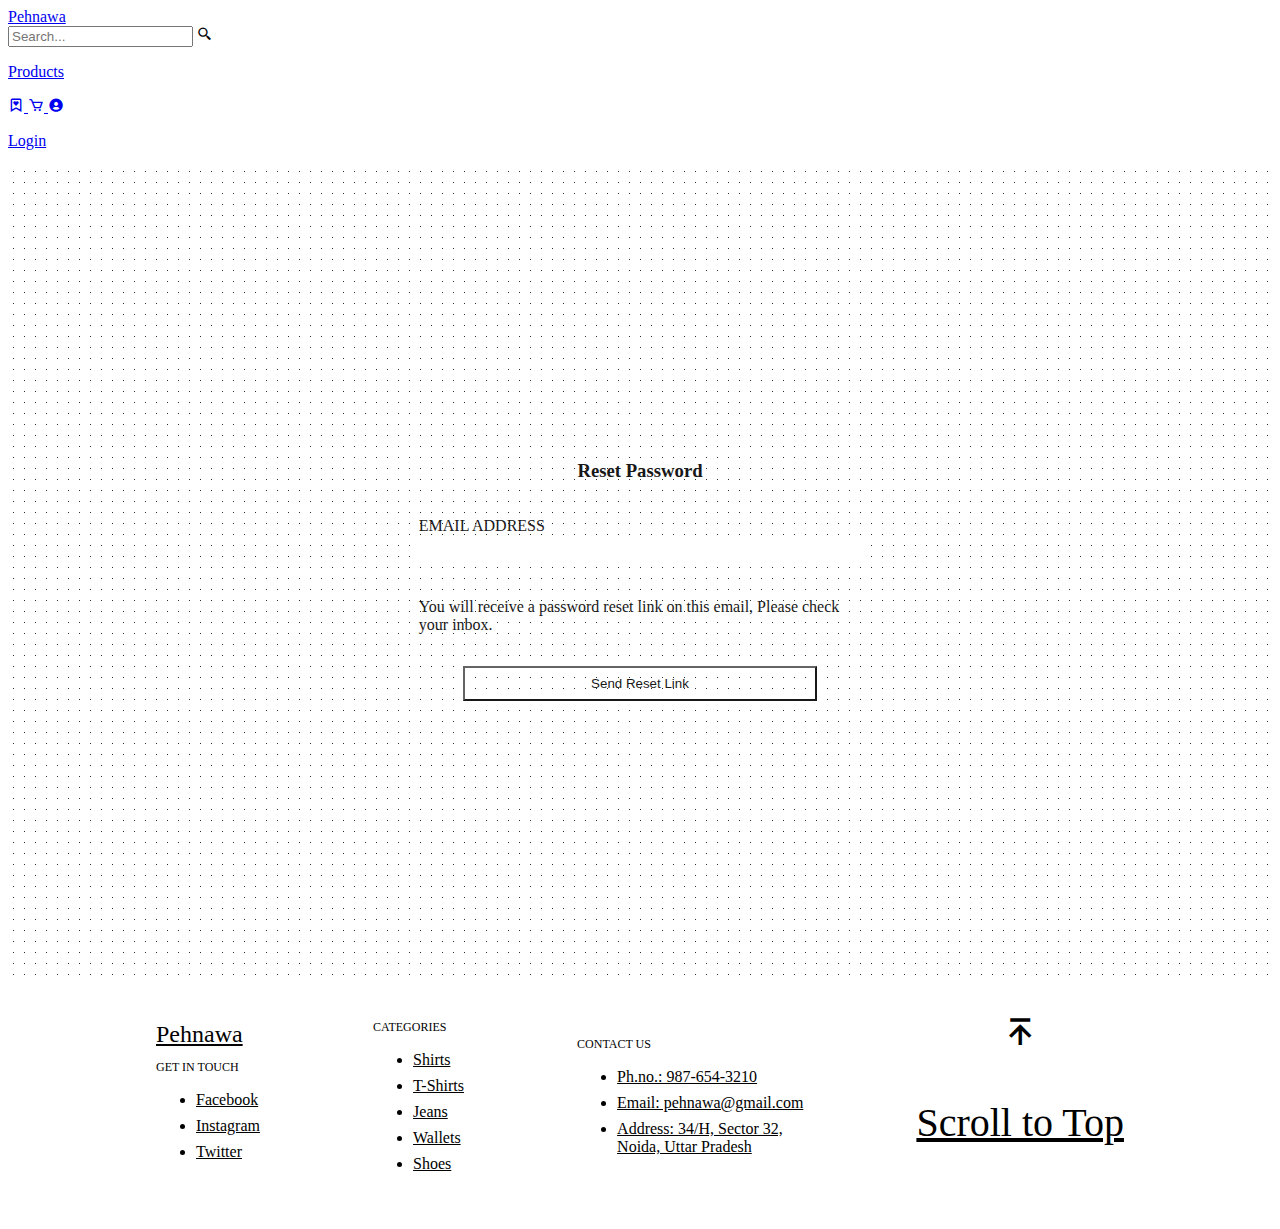
<file: public/pages/reset-password/reset-password.html>
<!DOCTYPE html>
<html lang="en">
  <head>
    <meta charset="UTF-8" />
    <meta http-equiv="X-UA-Compatible" content="IE=edge" />
    <meta name="viewport" content="width=device-width, initial-scale=1.0" />
    <title>Pehnawa | Reset Password</title>
    <link rel="shortcut icon" href="../../images/favicon (2).png" type="image/x-icon">


    <!-- =====================MAIN CSS FILE for EACH COMPONENTS================ -->
    <link
      rel="stylesheet"
      href="https://purplebrick.netlify.app/public/main.css"
    />

    <!-- ===================FOR USING THE ICONS, LINK BOX ICON LIBRARY LINK=============== -->
    <link
      href="https://unpkg.com/boxicons@2.1.1/css/boxicons.min.css"
      rel="stylesheet"
    />
    <link rel="stylesheet" href="../login/login.css" />
  </head>
  <body>
    <!-- ======================Navigation Bar================ -->
    <header class="navbar" id="navbar">
      <nav class="nav-container-inline">
          <div class="nav-logo-container">
              <a href="../../../index.html" class="nav-logo">Pehnawa</a>
            </div>
            <div class="nav-search-container nav-search-main">
                <label for="nav-search-bar" class="nav-search-label">
                  <input type="text" id="nav-search-bar" class="nav-search-bar" placeholder="Search..." />           
              <i class="bx bx-search-alt-2 nav-search-icon"></i>
                </label>
            </div>
            <div class="hamburger-container">
              <i class="bx bx-grid-alt hamburger-icon"></i>
            </div>
            <div class="nav-items">
              <a href="../product/product.html">
                <p>Products</p>
              </a>
              <a href="../wishlist/wishlist.html">
                <i class="bx bx-bookmark-heart"></i>
              </a>
              <a href="../cart/cart.html">
                <i class="bx bx-cart"></i>
              </a>
              <a href="../profile/profile.html">
                <i class="bx bxs-user-circle "avatar avatar-circular"></i>
              </a>
              <a href="../login/login.html">
                <p>Login</p>
              </a>
            </div>
            
      </nav>
    </header>
    <div class="vertical-nav flex-column-nowrap">
      <i class='bx bxs-x-circle close-vertical-btn'></i>
      <div class="nav-search-container">
        <label for="nav-search-bar" class="nav-search-label">
          <input type="text" id="nav-search-bar" class="nav-search-bar" placeholder="Search" />           
          <i class="bx bx-search-alt-2 nav-search-icon"></i>
        </label>
      </div>
      <a href="../product/product.html">
        Products <i class='bx bxs-t-shirt' ></i> 
      </a>
      <a href="../wishlist/wishlist.html">
        Wishlist <i class="bx bxs-bookmark-heart"></i> 
      </a>
      <a href="../cart/cart.html">
        Cart <i class="bx bxs-cart"></i> 
      </a>
      <a href="../profile/profile.html">
        Profile <i class="bx bxs-user-circle "avatar avatar-circular"></i> 
      </a>
      <a href="../login/login.html">
        Login <i class='bx bxs-log-in' ></i> 
      </a>
    </div>

    <section class="login-card-container outer-container">
      <div class="login-card flex-column-nowrap">
        <h3 class="heading-3">Reset Password</h3>
        <form class="login-form flex-column-nowrap">
          <div class="flex-column-nowrap input-wrapper">
            <label for="login-email">Email address</label>
            <input type="email" id="login-email" required />
          </div>
          <div class="flex-row-nowrap remember-wrapper">
            <p class="para-4">
              You will receive a password reset link on this email, Please check
              your inbox.
            </p>
          </div>
          <button type="submit" class="btn btn-login">Send Reset Link</button>
        </form>
      </div>
    </section>

    <footer class="footer-section outer-container">
      <div class="footer-container container flex-row-wrap">
        <div>
          <a href="#" class="brand nav-logo">Pehnawa</a>
          <p class="para-4 footer-heading">Get In Touch</p>
          <ul class="social-column">
            <li><a href="#" target="_blank">Facebook</a></li>
            <li><a href="#" target="_blank">Instagram</a></li>
            <li><a href="#" target="_blank">Twitter</a></li>
          </ul>
        </div>
        <div>
          <p class="para-4 footer-heading">Categories</p>
          <ul class="category-column">
            <li><a href="#" target="_blank">Shirts</a></li>
            <li><a href="#" target="_blank">T-Shirts</a></li>
            <li><a href="#" target="_blank">Jeans</a></li>
            <li><a href="#" target="_blank">Wallets</a></li>
            <li><a href="#" target="_blank">Shoes</a></li>
          </ul>
        </div>
        <div class="useful-links">
          <p class="para-4 footer-heading">Contact us</p>
          <ul class="contact-column">
            <li><a href="#" target="_blank">Ph.no.: 987-654-3210</a></li>
            <li><a href="#" target="_blank">Email: pehnawa@gmail.com</a></li>
            <li>
              <a href="#" target="_blank"
                >Address: 34/H, Sector 32, <br />
                Noida, Uttar Pradesh
              </a>
            </li>
          </ul>
        </div>
        <div class="scroll-to-top">
          <a href="#navbar">
            <i class="bx bx-arrow-to-top bx-flashing scroll-to-top"></i>
            <p class="para-4">Scroll to Top</p>
          </a>
        </div>
      </div>
    </footer>

    <!-- ======================LINKING THE JS FILE================ -->
    <script src="https://purplebrick.netlify.app/public/main.js"></script>
    <script src="../../../script.js"></script>
  </body>
</html>
</file>
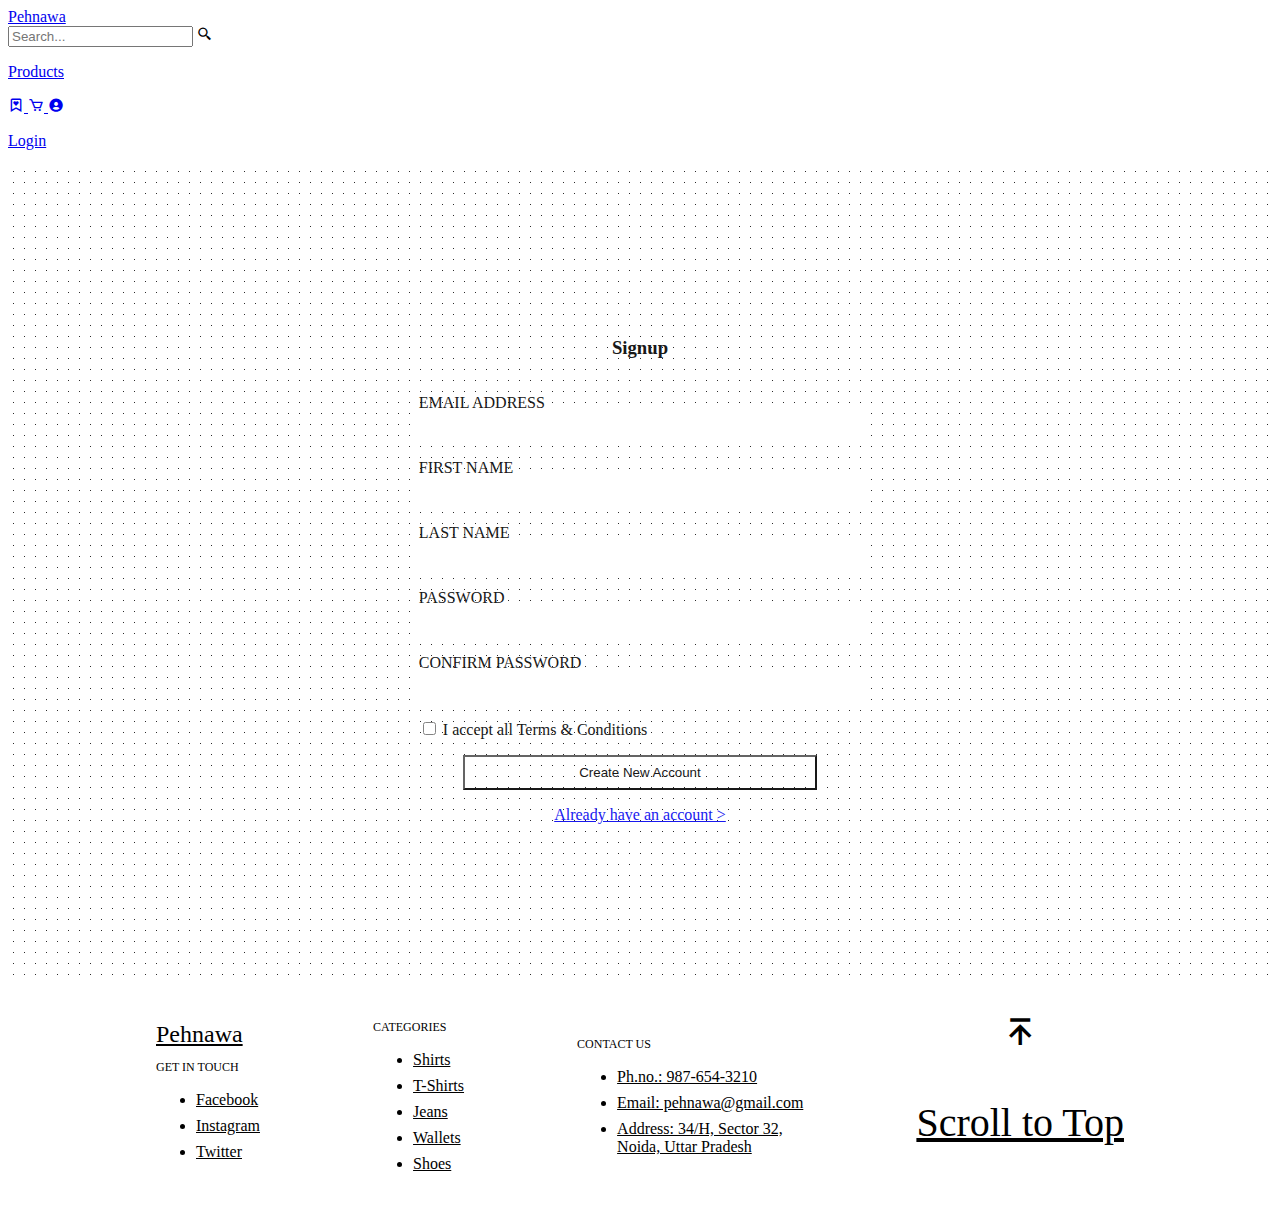
<file: public/pages/signup/signup.html>
<!DOCTYPE html>
<html lang="en">
  <head>
    <meta charset="UTF-8" />
    <meta http-equiv="X-UA-Compatible" content="IE=edge" />
    <meta name="viewport" content="width=device-width, initial-scale=1.0" />
    <title>Pehnawa | Signup</title>
    <link rel="shortcut icon" href="../../images/favicon (2).png" type="image/x-icon">


    <!-- =====================MAIN CSS FILE for EACH COMPONENTS================ -->
    <link
      rel="stylesheet"
      href="https://purplebrick.netlify.app/public/main.css"
    />

    <!-- ===================FOR USING THE ICONS, LINK BOX ICON LIBRARY LINK=============== -->
    <link
      href="https://unpkg.com/boxicons@2.1.1/css/boxicons.min.css"
      rel="stylesheet"
    />
    <link rel="stylesheet" href="../login/login.css" />
  </head>
  <body>
    <!-- ======================Navigation Bar================ -->
    <header class="navbar" id="navbar">
      <nav class="nav-container-inline">
          <div class="nav-logo-container">
              <a href="../../../index.html" class="nav-logo">Pehnawa</a>
            </div>
            <div class="nav-search-container nav-search-main">
                <label for="nav-search-bar" class="nav-search-label">
                  <input type="text" id="nav-search-bar" class="nav-search-bar" placeholder="Search..." />           
              <i class="bx bx-search-alt-2 nav-search-icon"></i>
                </label>
            </div>
            <div class="hamburger-container">
              <i class="bx bx-grid-alt hamburger-icon"></i>
            </div>
            <div class="nav-items">
              <a href="../product/product.html">
                <p>Products</p>
              </a>
              <a href="../wishlist/wishlist.html">
                <i class="bx bx-bookmark-heart"></i>
              </a>
              <a href="../cart/cart.html">
                <i class="bx bx-cart"></i>
              </a>
              <a href="../profile/profile.html">
                <i class="bx bxs-user-circle "avatar avatar-circular"></i>
              </a>
              <a href="../login/login.html">
                <p>Login</p>
              </a>
            </div>
            
      </nav>
    </header>
    <div class="vertical-nav flex-column-nowrap">
      <i class='bx bxs-x-circle close-vertical-btn'></i>
      <div class="nav-search-container">
        <label for="nav-search-bar" class="nav-search-label">
          <input type="text" id="nav-search-bar" class="nav-search-bar" placeholder="Search" />           
          <i class="bx bx-search-alt-2 nav-search-icon"></i>
        </label>
      </div>
      <a href="../product/product.html">
        Products <i class='bx bxs-t-shirt' ></i> 
      </a>
      <a href="../wishlist/wishlist.html">
        Wishlist <i class="bx bxs-bookmark-heart"></i> 
      </a>
      <a href="../cart/cart.html">
        Cart <i class="bx bxs-cart"></i> 
      </a>
      <a href="../profile/profile.html">
        Profile <i class="bx bxs-user-circle "avatar avatar-circular"></i> 
      </a>
      <a href="../login/login.html">
        Login <i class='bx bxs-log-in' ></i> 
      </a>
    </div>

    <section class="login-card-container outer-container">
      <div class="login-card flex-column-nowrap">
        <h3 class="heading-3">Signup</h3>
        <form class="login-form flex-column-nowrap">
          <div class="flex-column-nowrap input-wrapper">
            <label for="login-email">Email address</label>
            <input type="email" id="login-email" required />
          </div>
          <div class="flex-column-nowrap input-wrapper">
            <label for="first-name">First Name</label>
            <input type="text" id="first-name" required />
          </div>
          <div class="flex-column-nowrap input-wrapper">
            <label for="last-name">Last Name</label>
            <input type="text" id="last-name" required />
          </div>
          <div class="flex-column-nowrap input-wrapper">
            <label for="login-password">Password</label>
            <input type="password" id="login-password" required />
          </div>
          <div class="flex-column-nowrap input-wrapper">
            <label for="confirm-password">Confirm Password</label>
            <input type="password" id="confirm-password" required />
          </div>
          <div class="flex-row-nowrap remember-wrapper">
            <label>
              <input type="checkbox" /> I accept all Terms & Conditions</label
            >
          </div>
          <button type="submit" class="btn btn-login">
            Create New Account
          </button>
        </form>
        <a href="../login/login.html">Already have an account ></a>
      </div>
    </section>

    <footer class="footer-section outer-container">
      <div class="footer-container container flex-row-wrap">
        <div>
          <a href="#" class="brand nav-logo">Pehnawa</a>
          <p class="para-4 footer-heading">Get In Touch</p>
          <ul class="social-column">
            <li><a href="#" target="_blank">Facebook</a></li>
            <li><a href="#" target="_blank">Instagram</a></li>
            <li><a href="#" target="_blank">Twitter</a></li>
          </ul>
        </div>
        <div>
          <p class="para-4 footer-heading">Categories</p>
          <ul class="category-column">
            <li><a href="#" target="_blank">Shirts</a></li>
            <li><a href="#" target="_blank">T-Shirts</a></li>
            <li><a href="#" target="_blank">Jeans</a></li>
            <li><a href="#" target="_blank">Wallets</a></li>
            <li><a href="#" target="_blank">Shoes</a></li>
          </ul>
        </div>
        <div class="useful-links">
          <p class="para-4 footer-heading">Contact us</p>
          <ul class="contact-column">
            <li><a href="#" target="_blank">Ph.no.: 987-654-3210</a></li>
            <li><a href="#" target="_blank">Email: pehnawa@gmail.com</a></li>
            <li>
              <a href="#" target="_blank"
                >Address: 34/H, Sector 32, <br />
                Noida, Uttar Pradesh
              </a>
            </li>
          </ul>
        </div>
        <div class="scroll-to-top">
          <a href="#navbar">
            <i class="bx bx-arrow-to-top bx-flashing scroll-to-top"></i>
            <p class="para-4">Scroll to Top</p>
          </a>
        </div>
      </div>
    </footer>

    <!-- ======================LINKING THE JS FILE================ -->
    <script src="https://purplebrick.netlify.app/public/main.js"></script>
    <script src="../../../script.js"></script>
  </body>
</html>
</file>
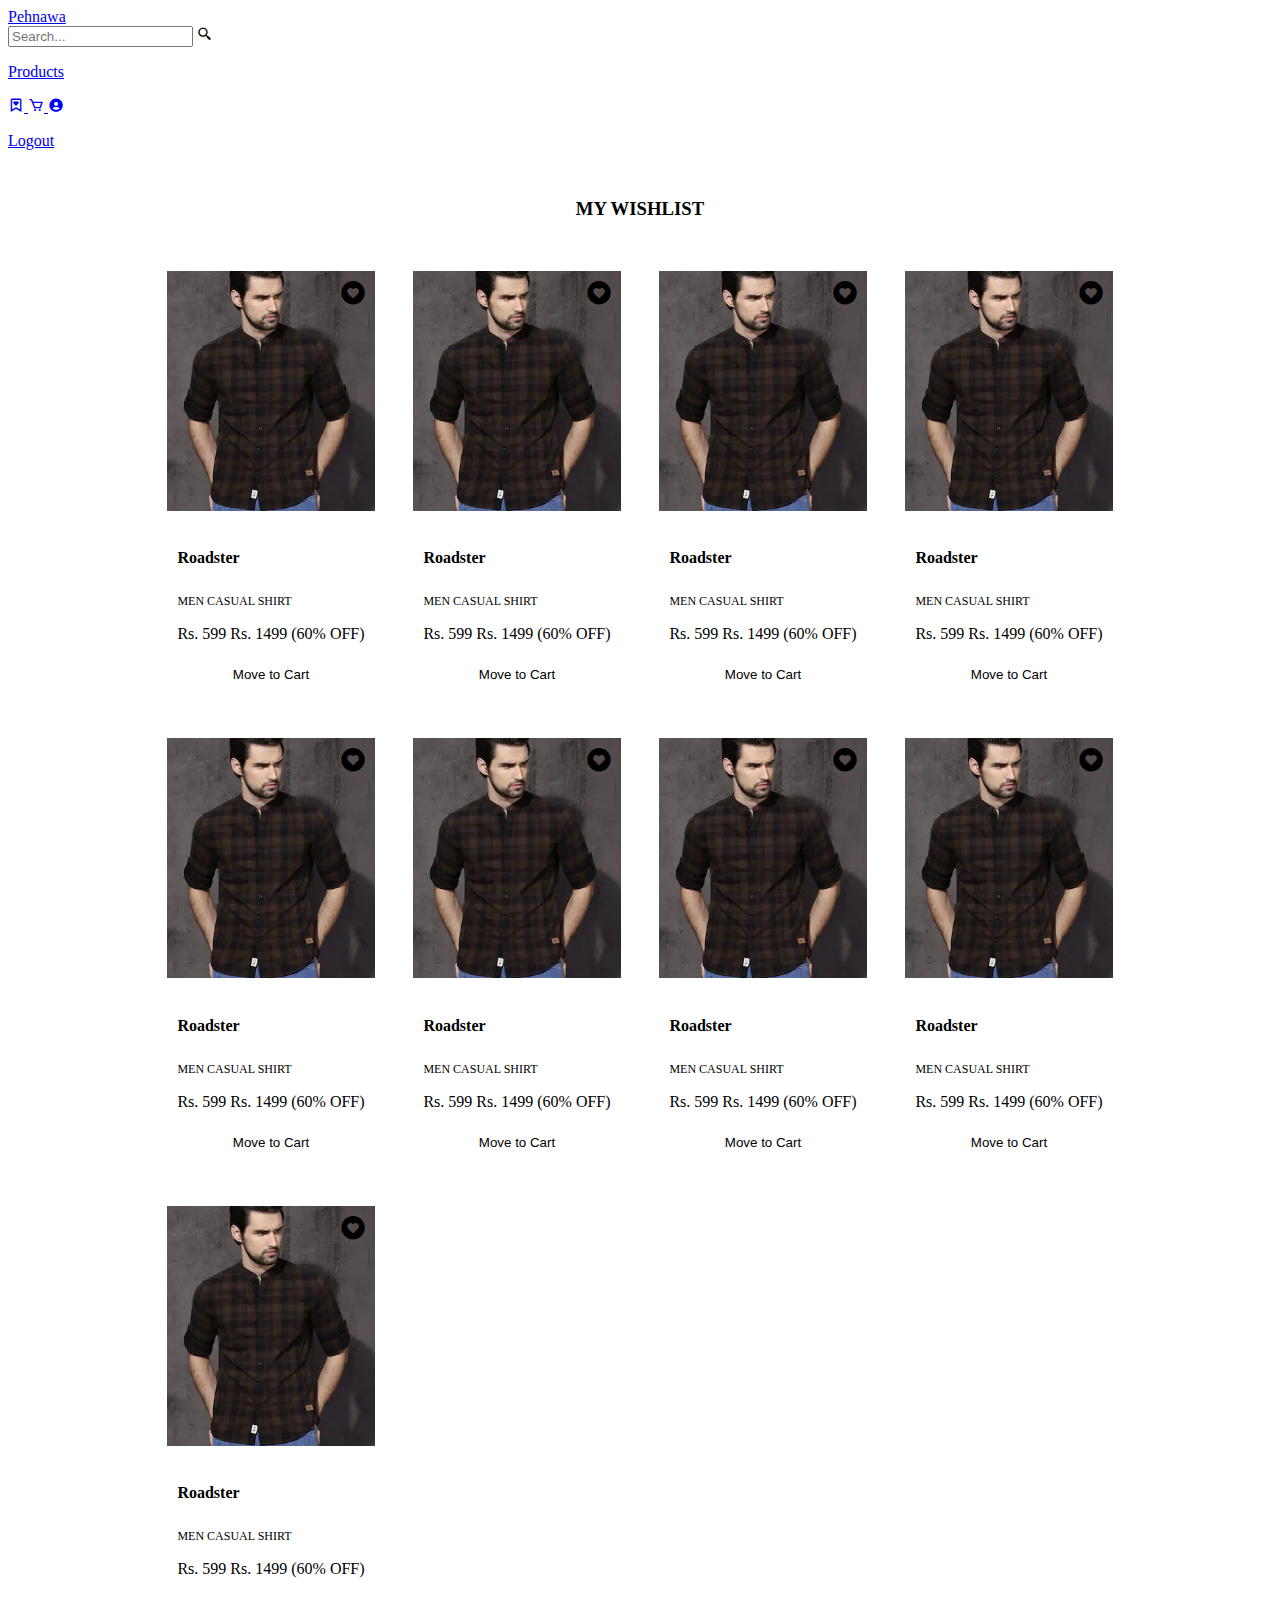
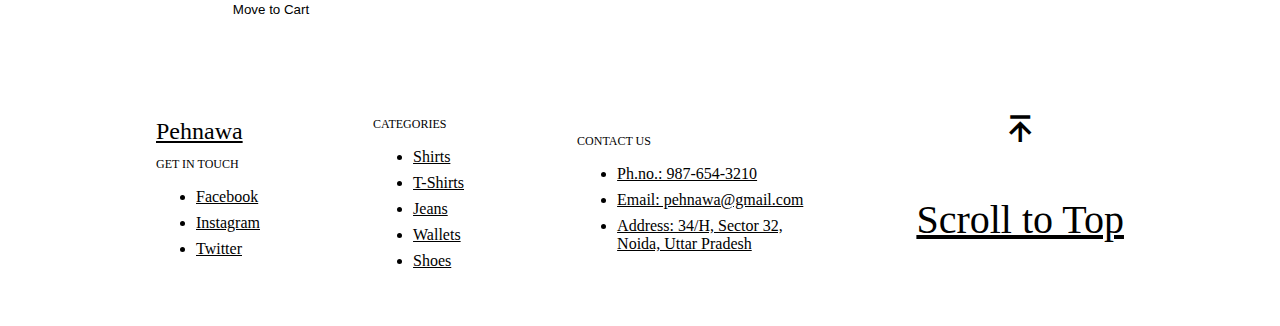
<file: public/pages/wishlist/wishlist.html>
<!DOCTYPE html>
<html lang="en">
  <head>
    <meta charset="UTF-8" />
    <meta http-equiv="X-UA-Compatible" content="IE=edge" />
    <meta name="viewport" content="width=device-width, initial-scale=1.0" />
    <title>Pehnawa | Wishlist</title>
    <link rel="shortcut icon" href="../../images/favicon (2).png" type="image/x-icon">


    <!-- =====================MAIN CSS FILE for EACH COMPONENTS================ -->
    <link
      rel="stylesheet"
      href="https://purplebrick.netlify.app/public/main.css"
    />

    <!-- ===================FOR USING THE ICONS, LINK BOX ICON LIBRARY LINK=============== -->
    <link
      href="https://unpkg.com/boxicons@2.1.1/css/boxicons.min.css"
      rel="stylesheet"
    />
    <link rel="stylesheet" href="./wishlist.css" />

  </head>
  <body>
    <!-- ======================Navigation Bar================ -->
    <header class="navbar" id="navbar">
      <nav class="nav-container-inline">
          <div class="nav-logo-container">
              <a href="../../../index.html" class="nav-logo">Pehnawa</a>
            </div>
            <div class="nav-search-container nav-search-main">
                <label for="nav-search-bar" class="nav-search-label">
                  <input type="text" id="nav-search-bar" class="nav-search-bar" placeholder="Search..." />           
              <i class="bx bx-search-alt-2 nav-search-icon"></i>
                </label>
            </div>
            <div class="hamburger-container">
              <i class="bx bx-grid-alt hamburger-icon"></i>
            </div>
            <div class="nav-items">
              <a href="../product/product.html">
                <p>Products</p>
              </a>
              <a href="../wishlist/wishlist.html">
                <i class="bx bx-bookmark-heart"></i>
              </a>
              <a href="../cart/cart.html">
                <i class="bx bx-cart"></i>
              </a>
              <a href="../profile/profile.html">
                <i class="bx bxs-user-circle "avatar avatar-circular"></i>
              </a>
              <a href="../logout/logout.html">
                <p>Logout</p>
              </a>
            </div>
            
      </nav>
    </header>
    <div class="vertical-nav flex-column-nowrap">
      <i class='bx bxs-x-circle close-vertical-btn'></i>
      <div class="nav-search-container">
        <label for="nav-search-bar" class="nav-search-label">
          <input type="text" id="nav-search-bar" class="nav-search-bar" placeholder="Search" />           
          <i class="bx bx-search-alt-2 nav-search-icon"></i>
        </label>
      </div>
      <a href="../product/product.html">
        Products <i class='bx bxs-t-shirt' ></i> 
      </a>
      <a href="../wishlist/wishlist.html">
        Wishlist <i class="bx bxs-bookmark-heart"></i> 
      </a>
      <a href="../cart/cart.html">
        Cart <i class="bx bxs-cart"></i> 
      </a>
      <a href="../profile/profile.html">
        Profile <i class="bx bxs-user-circle "avatar avatar-circular"></i> 
      </a>
      <a href="../logout/logout.html">
        Logout <i class='bx bxs-log-out' ></i> 
      </a>
    </div>

    <section class="outer-container">
        <div class="wishlist-container container flex-column-nowrap">
            <h3 class="heading-3 wishlist-section-header">My Wishlist</h3>
            <div class="wishlist-card-container product-card-grid">
                <div class="product-card pehnawa-card flex-column-nowrap">
                    <i class="bx bxs-heart-circle btn-wishlist"></i>
                    <div class="card-img-wrapper">
                        <img src="../../images/product-image.webp" alt="product card" class="card-img" />
                    </div>
                    <div class="card-details-wrapper">
                    <div class="card-name-wrapper">
                        <h5 class="card-title">Roadster</h5>
                        <p class="card-subtitle">Men Casual Shirt</p>
                    </div>
                    <div class="card-price-wrapper">
                        <p class="card-price para-4">Rs. 599
                          <span class="discount-price"> Rs. 1499</span>
                          <span class="discount-percent"> (60% OFF)</span>
                          </p>
                    </div>
                    <div class="card-btns">
                      <button class="btn btn-move-to-cart">Move to Cart</button>
                    </div>
                  </div>
                  </div>


                  <div class="product-card pehnawa-card flex-column-nowrap">
                    <i class="bx bxs-heart-circle btn-wishlist"></i>
                    <div class="card-img-wrapper">
                        <img src="../../images/product-image.webp" alt="product card" class="card-img" />
                    </div>
                    <div class="card-details-wrapper">
                    <div class="card-name-wrapper">
                        <h5 class="card-title">Roadster</h5>
                        <p class="card-subtitle">Men Casual Shirt</p>
                    </div>
                    <div class="card-price-wrapper">
                        <p class="card-price para-4">Rs. 599
                          <span class="discount-price"> Rs. 1499</span>
                          <span class="discount-percent"> (60% OFF)</span>
                          </p>
                    </div>
                    <div class="card-btns">
                      <button class="btn btn-move-to-cart">Move to Cart</button>
                    </div>
                  </div>
                  </div>


                  <div class="product-card pehnawa-card flex-column-nowrap">
                    <i class="bx bxs-heart-circle btn-wishlist"></i>
                    <div class="card-img-wrapper">
                        <img src="../../images/product-image.webp" alt="product card" class="card-img" />
                    </div>
                    <div class="card-details-wrapper">
                    <div class="card-name-wrapper">
                        <h5 class="card-title">Roadster</h5>
                        <p class="card-subtitle">Men Casual Shirt</p>
                    </div>
                    <div class="card-price-wrapper">
                        <p class="card-price para-4">Rs. 599
                          <span class="discount-price"> Rs. 1499</span>
                          <span class="discount-percent"> (60% OFF)</span>
                          </p>
                    </div>
                    <div class="card-btns">
                      <button class="btn btn-move-to-cart">Move to Cart</button>
                    </div>
                  </div>
                  </div>


                  <div class="product-card pehnawa-card flex-column-nowrap">
                    <i class="bx bxs-heart-circle btn-wishlist"></i>
                    <div class="card-img-wrapper">
                        <img src="../../images/product-image.webp" alt="product card" class="card-img" />
                    </div>
                    <div class="card-details-wrapper">
                    <div class="card-name-wrapper">
                        <h5 class="card-title">Roadster</h5>
                        <p class="card-subtitle">Men Casual Shirt</p>
                    </div>
                    <div class="card-price-wrapper">
                        <p class="card-price para-4">Rs. 599
                          <span class="discount-price"> Rs. 1499</span>
                          <span class="discount-percent"> (60% OFF)</span>
                          </p>
                    </div>
                    <div class="card-btns">
                      <button class="btn btn-move-to-cart">Move to Cart</button>
                    </div>
                  </div>
                  </div>



                  <div class="product-card pehnawa-card flex-column-nowrap">
                    <i class="bx bxs-heart-circle btn-wishlist"></i>
                    <div class="card-img-wrapper">
                        <img src="../../images/product-image.webp" alt="product card" class="card-img" />
                    </div>
                    <div class="card-details-wrapper">
                    <div class="card-name-wrapper">
                        <h5 class="card-title">Roadster</h5>
                        <p class="card-subtitle">Men Casual Shirt</p>
                    </div>
                    <div class="card-price-wrapper">
                        <p class="card-price para-4">Rs. 599
                          <span class="discount-price"> Rs. 1499</span>
                          <span class="discount-percent"> (60% OFF)</span>
                          </p>
                    </div>
                    <div class="card-btns">
                      <button class="btn btn-move-to-cart">Move to Cart</button>
                    </div>
                  </div>
                  </div>

                  <div class="product-card pehnawa-card flex-column-nowrap">
                    <i class="bx bxs-heart-circle btn-wishlist"></i>
                    <div class="card-img-wrapper">
                        <img src="../../images/product-image.webp" alt="product card" class="card-img" />
                    </div>
                    <div class="card-details-wrapper">
                    <div class="card-name-wrapper">
                        <h5 class="card-title">Roadster</h5>
                        <p class="card-subtitle">Men Casual Shirt</p>
                    </div>
                    <div class="card-price-wrapper">
                        <p class="card-price para-4">Rs. 599
                          <span class="discount-price"> Rs. 1499</span>
                          <span class="discount-percent"> (60% OFF)</span>
                          </p>
                    </div>
                    <div class="card-btns">
                      <button class="btn btn-move-to-cart">Move to Cart</button>
                    </div>
                  </div>
                  </div>


                  <div class="product-card pehnawa-card flex-column-nowrap">
                    <i class="bx bxs-heart-circle btn-wishlist"></i>
                    <div class="card-img-wrapper">
                        <img src="../../images/product-image.webp" alt="product card" class="card-img" />
                    </div>
                    <div class="card-details-wrapper">
                    <div class="card-name-wrapper">
                        <h5 class="card-title">Roadster</h5>
                        <p class="card-subtitle">Men Casual Shirt</p>
                    </div>
                    <div class="card-price-wrapper">
                        <p class="card-price para-4">Rs. 599
                          <span class="discount-price"> Rs. 1499</span>
                          <span class="discount-percent"> (60% OFF)</span>
                          </p>
                    </div>
                    <div class="card-btns">
                      <button class="btn btn-move-to-cart">Move to Cart</button>
                    </div>
                  </div>
                  </div>


                  <div class="product-card pehnawa-card flex-column-nowrap">
                    <i class="bx bxs-heart-circle btn-wishlist"></i>
                    <div class="card-img-wrapper">
                        <img src="../../images/product-image.webp" alt="product card" class="card-img" />
                    </div>
                    <div class="card-details-wrapper">
                    <div class="card-name-wrapper">
                        <h5 class="card-title">Roadster</h5>
                        <p class="card-subtitle">Men Casual Shirt</p>
                    </div>
                    <div class="card-price-wrapper">
                        <p class="card-price para-4">Rs. 599
                          <span class="discount-price"> Rs. 1499</span>
                          <span class="discount-percent"> (60% OFF)</span>
                          </p>
                    </div>
                    <div class="card-btns">
                      <button class="btn btn-move-to-cart">Move to Cart</button>
                    </div>
                  </div>
                  </div>


                  <div class="product-card pehnawa-card flex-column-nowrap">
                    <i class="bx bxs-heart-circle btn-wishlist"></i>
                    <div class="card-img-wrapper">
                        <img src="../../images/product-image.webp" alt="product card" class="card-img" />
                    </div>
                    <div class="card-details-wrapper">
                    <div class="card-name-wrapper">
                        <h5 class="card-title">Roadster</h5>
                        <p class="card-subtitle">Men Casual Shirt</p>
                    </div>
                    <div class="card-price-wrapper">
                        <p class="card-price para-4">Rs. 599
                          <span class="discount-price"> Rs. 1499</span>
                          <span class="discount-percent"> (60% OFF)</span>
                          </p>
                    </div>
                    <div class="card-btns">
                      <button class="btn btn-move-to-cart">Move to Cart</button>
                    </div>
                  </div>
                  </div>
            </div>

        </div>
    </section>
    






    <footer class="footer-section outer-container">
      <div class="footer-container container flex-row-wrap">
        <div >
          <a href="#" class="brand nav-logo">Pehnawa</a>
          <p class="para-4 footer-heading">Get In Touch</p>
          <ul class="social-column ">
          <li><a href="#" target="_blank">Facebook</a></li>
          <li><a href="#" target="_blank">Instagram</a></li>
          <li><a href="#" target="_blank">Twitter</a></li>
        </ul>
        </div>
        <div>
          <p class="para-4 footer-heading">Categories</p>
          <ul class="category-column">
          <li><a href="#" target="_blank">Shirts</a></li>
          <li><a href="#" target="_blank">T-Shirts</a></li>
          <li><a href="#" target="_blank">Jeans</a></li>
          <li><a href="#" target="_blank">Wallets</a></li>
          <li><a href="#" target="_blank">Shoes</a></li>
        </ul>
        </div>
        <div class="useful-links">
          <p class="para-4 footer-heading">Contact us</p>
          <ul class="contact-column">
          <li><a href="#" target="_blank">Ph.no.: 987-654-3210</a></li>
          <li><a href="#" target="_blank">Email: pehnawa@gmail.com</a></li>
          <li><a href="#" target="_blank">Address: 34/H, Sector 32, <br> Noida, Uttar Pradesh </a></li>
        </ul>
        </div>
        <div class="scroll-to-top">
          <a href="#navbar">
            <i class='bx bx-arrow-to-top bx-flashing scroll-to-top'></i>
            <p class="para-4">Scroll to Top</p>
          </a>
        </div>
      </div>

    </footer>


   
    <!-- ======================LINKING THE JS FILE================ -->
    <script src="https://purplebrick.netlify.app/public/main.js"></script>
    <script src="../../../script.js"></script>
  </body>
</html>
</file>
<file: style.css>
@import url(./public/css/utilities.css);
@import url(./public/pages/product/product.css);
@import url(./public/pages/cart/cart.css);
@import url(./public/pages/wishlist/wishlist.css);

:root{
    --light-background:rgba(255,255,255,.8); 
    --dark-background: rgba(0,0,0,.2);
    --linear-gradient-bg-dark: linear-gradient(180deg, rgba(22, 21, 21,.9),rgba(22, 21, 21,.1));
    --linear-gradient-bg-light: linear-gradient(180deg, rgba(22, 21, 21,.1),rgba(22, 21, 21,.1));
}



/* /-----------hamburger styling ----------/ */
.hamburger-icon{
    font-size: 1.5rem;
    color: var(--white);
    display: none;
}


/* -----------vertical navigation for mobile---------- */
.vertical-nav{
    width: 18rem;
    min-height: 100%;
    background-color: var(--white);
    color: var(--navbar-bg-color);
    font-size: 1.4rem;
    position: fixed;
    top: 0;
    right: -18rem;
    bottom: 0;
    z-index: 3;
    transition: all .5s ease-in-out;
    opacity: 0;

    padding: 2rem 3rem;
    justify-content: flex-start;
    align-items: flex-end;
    gap: 2rem;
}

.vertical-nav a{
    color: var(--navbar-bg-color);
    border-bottom: 2px solid transparent;
}

.vertical-nav a:hover{
    border-bottom-color: var(--primary-color);
}

.vertical-nav .close-vertical-btn{
    align-self: flex-start;
}

.vertical-nav .nav-search-container{
    flex-grow: unset;
}
.vertical-nav .nav-search-label{
    width: 100%;
}
.vertical-nav .nav-search-container .nav-search-bar{
    border: 1px solid var(--navbar-bg-color);
}

.show-vertical-nav{
    right: 0;
    opacity: 1;
}

.profile-icon{
    position: relative;
}

.card-input-signup{
    position: absolute;
}


/* ------------------hero banner stylng------------ */

.hero-banner{
    background:var(--navbar-bg-color);
    color: var(--white);
    font-family: var(--poppins);
}

.hero-banner-inner-container{
    gap: 2rem;
}

.banner-left-section{
    width: 50%;
    justify-content: space-around;
    align-items:flex-start;
    gap: .5rem;
    margin: 2rem 0;
}
.banner-left-section .para-5{
    text-transform: uppercase;
    letter-spacing: 2px;
    align-self: flex-start;
    margin-bottom: 1rem;
}
.banner-left-section .heading-3{
    font-family: var(--aguafina);
    /* text-transform: uppercase; */
    font-size: 4rem;
    line-height: 1;
    letter-spacing: .25rem;
    font-weight: 600;
   
}

.banner-left-section .heading-1{
    font-size: 6rem;
    line-height: 1;
    font-weight: 700;
}
.banner-left-section .btn{
    border: 2px solid var(--white);
    background: var(--white);
    color: var(--navbar-bg-color);
    border-radius: 2rem;
    margin-top: 2rem;
}
.banner-left-section .btn:hover{
    border: 2px solid var(--white);
    background-color: transparent;
    color: var(--white);
}

.banner-right-section{
    width: 50%;
    align-self: flex-end;
    display: flex;
    justify-content: flex-start;    
    align-items: flex-end;

}
.hero-image{
    width: 100%;
    height: auto;
}

/* ------------------gender card stylng------------ */
.gender-cards-container{
    display: grid;
    grid-template-columns: repeat(auto-fit, minmax(13rem, 1fr));
}

.gender-card{
    display: grid;
    grid-template-rows: 250px;
    align-items: center;

    background-repeat: no-repeat;
    background-size: cover;
    color: var(--white);
    text-transform: uppercase;
}

.gender-card:hover {
  opacity: .8;
}

.card-women{
    background-image: var(--linear-gradient-bg-dark), url(./public/images/women.jpg);
}
.card-women > h2{
    margin-right: 1rem;
    justify-self: end;
}
.card-new-arrival{
    background-image: var(--linear-gradient-bg-dark), url(./public/images/new_arrival.jpg);
}
.card-new-arrival > h2{
    /* text-align: center; */
    justify-self: center;
}
.card-men{
    background-image: var(--linear-gradient-bg-dark), url(./public/images/men.jpg);
}
.card-men > h2{
    margin-left: 1rem;
    justify-self: start;
}
/* -------------------Category section------------------*/
.category-container{
    margin-top: 3rem;
    text-align: center;
}
.category-card-container{
    margin:1rem auto;
    display: grid;
    grid-template-columns: repeat(auto-fit, minmax(10rem, 1fr));
    grid-auto-rows: 10rem;
    gap: 1rem;

}

.card{
    display: flex;
    flex-direction: row;
    align-items: flex-end;
    background-position: center;
}
.card:hover{
    opacity: .8;
}
.card p{
    width: 100%;
    font-size: 1.2rem;
    text-transform: uppercase;
    font-weight: 600;
    background:var(--navbar-bg-color);
    color: var(--white);
    padding: .5rem 0;

   
}
.card-shirt{
    background-image: var(--linear-gradient-bg-light),url(./public/images/shirt.jpg);
}

.card-tshirt{
    background-image: var(--linear-gradient-bg-light), url(./public/images/t-shirt.jpg);
}

.card-jean{
    background-image: var(--linear-gradient-bg-light), url(./public/images/jeans.jpg);
}

.card-wallet{
    background-image: var(--linear-gradient-bg-light), url(./public/images/wallet.jpg);
}

.card-shoe{
    background-image: var(--linear-gradient-bg-light), url(./public/images/shoes.jpg);
}
/* -------------------Offer card styling------------------ */
.offer-section{
    margin: 3rem auto;
    text-align: center;
    background-image: url(./public/images/backround\ for\ banner\ secttions\ and\ sop\ page.jpg);
    background-size: cover;
    background-position: center;
    background-repeat: no-repeat;
    padding: 1rem 0;
}

.offer-card-container{
    display: grid;
    grid-template-columns: repeat(auto-fit, minmax(13rem,1fr));
    grid-auto-rows: 200px;
    gap: 2rem;
    margin-top: 1rem;
}
.offer-card{
    background:var(--light-background); 
    justify-content: center;
    padding: 0 1rem;
}

.coupon-code{
    background-color: var(--dark-background);
    margin-top: 1rem;
    padding: .5rem;
}








/* ----------------Footer Styling----------- */
.footer-section{
    background-color: var(--navbar-bg-color);
    color: var(--white);
    padding: 2rem 0;
}
.footer-section  a{
    color: inherit;
}
.footer-section  a:hover{
    opacity: .5;
}

.footer-container{
    justify-content: space-between;
    align-items: center;
    gap: 1rem;
}

.footer-container .brand{
    font-size: 1.5rem;
}

.footer-heading{
    color: var(--secondary-color-medium);
    font-size: .75rem;
    margin-bottom: .5rem;
    text-transform: uppercase;
}
.footer-container ul{
    display: flex;
    flex-flow: column nowrap;
    justify-content: flex-start;
    gap: .5rem;
}
.footer-container .scroll-to-top{
    font-size: 2.5rem;
    text-align: center;
}

.scroll-to-top p{
    color: var(--secondary-color-medium);
}



::-webkit-scrollbar-track{
    background: var(--navbar-bg-color);
}
::-webkit-scrollbar-thumb{
    background: var(--white);
}

/* -------------------Media queries------------------ */

@media screen and (max-width:950px){
    .banner-right-section{
        width: 70%;
    }
    .banner-left-section{
        width: 30%;
    }
}

@media screen and (max-width:800px){
    .nav-search-main{
        width: 40%;
    }
    .nav-items{
        flex-basis: 50%;
    }
   
}

@media screen and (max-width:600px){
    .html{
        font-size: 10px;
    }
    .hero-banner-inner-container{
        flex-direction: column;
        justify-content: center;
        align-items: center;
    }
    .banner-right-section{
        width: 100%;
    }
    .banner-left-section{
        align-self: center;
        width: 100%;
        align-items: center;
        gap: 1rem;
    }
    .banner-left-section .para-5{
        align-self: center;
    }
    .nav-items{
        display: none;
    }
    .hamburger-icon{
        display: inline-block;
    }
    .nav-search-main{
        display: none;
    }
    .gender-cards-container{
        grid-template-columns: 1fr;
    }
    .category-container{
        grid-template-columns: 1fr;
    }
}


@media screen and (max-width:520px){
    .banner-left-section .heading-3{
        font-size: 3rem;
    }
    .banner-left-section .heading-1{
        font-size: 4rem;
    }
}
</file>
<file: public/pages/cart/cart.css>
@import url(../../../style.css);

.cart-section-container{
    min-height: 90vh; 
    justify-content: flex-start;
    gap: 2rem;
}

.cart-section-header
{
    margin-top: 2rem;
    text-transform: uppercase;
}


.quantity-card-container{
    gap: 3rem;
    justify-content: center;
}

.product-card-hor{
    background-color:var(--white);
    box-shadow: var(--shadow);
    gap: 1rem;
    padding: .5rem;
}

.product-card-hor .card-img-wrapper{
    width: 40%; 
    overflow: hidden;
     
}
.product-card-hor .card-img-wrapper img{
    width: 100%;
    height: auto;
    object-fit: cover;
}
.product-card-hor .card-details-wrapper{
    flex: 1;
    justify-content: space-around;
    align-items: flex-start;
    gap: .75rem;

   
}

.product-card-hor .card-title{
    font-size: 1rem;
}

.quantity-input-wrapper .quantity-input{
    width: 3rem;
    border: 1px solid var(--navbar-bg-color);
    padding: .25rem .25rem;
    color: var(--navbar-bg-color);
    background-color: transparent;
}

.quantity-input-wrapper > label {
    justify-content: space-around;
    gap: .5rem;
}
.quantity-input-wrapper > label .bx{
    font-size: 1rem;
}
.quantity-input-wrapper > label .bx:hover{
    color: var(--gray-600);
}


.product-card-hor .btn,
.btn-place-order{
    align-self: center;
    width: 90%; 
    font-size: .75rem;
    padding: .25rem .5rem;
    border-radius: 0;
    border: 1px solid var(--navbar-bg-color);
}

.product-card-hor .card-btns{
    align-self: stretch;
    gap: .5rem;
}



.product-card-hor .btn{
    align-self: flex-end;
    width: 100%;
    font-size: .75rem;
    padding: .25rem .5rem;
    border-radius: 0;
    border: 1px solid var(--navbar-bg-color);
    width: 100%;
}
.product-card-hor .btn:hover{
    opacity: .8;
}

.btn-remove-from-cart{
    background-color: var(--navbar-bg-color);
    color: var(--white);
}

.btn-move-to-wishlist{
    color: var(--navbar-bg-color);
    background-color: var(--white);
}

.price-card{
    padding: 2rem 1rem;
    gap: 1.5rem;
    align-items: stretch;
    box-shadow: var(--shadow);
}

.price-card .price-wrapper div, .total{
    display: flex;
    justify-content: space-between;
    align-items: center;
}

.price-detail, .total, .price-wrapper{
    border-bottom: 1px solid var(--navbar-bg-color);
}

.btn-place-order{
    background-color: var(--navbar-bg-color);
    color: var(--white);
    padding: .5rem 1rem;
}

.btn-place-order:hover{
    opacity: .7;
    transform: scale(1.1);
}


.coupon-wrapper .coupon-input{
    padding:.2rem .5rem;
    font-size: 1rem;
    text-transform: uppercase;
}

.coupon-wrapper .btn-apply-coupon{
    color: var(--navbar-bg-color);
    padding: .4rem 1rem;
    border: none;
    transition: all .3s ease-in-out;
}
.coupon-wrapper .btn-apply-coupon:hover{
    transform: scale(.9);
}


/* -------Removing arrow from input type number ------ */
/* Chrome, Safari, Edge, Opera */
.quantity-input::-webkit-outer-spin-button,
.quantity-input::-webkit-inner-spin-button {
  -webkit-appearance: none;
  margin: 0;
}

/* Firefox */
.quantity-input {
  -moz-appearance: textfield;
}
</file>
<file: public/pages/login/login.css>
@import url(../../../style.css);

.login-card-container{
    min-height: 90vh;
    display: grid;
    place-items: center;
    
    background-color: #ffffff;
    opacity: 0.9;
    background-image: radial-gradient(#161515 0.55px, #ffffff 0.55px);
    background-size: 11px 11px;
}

.login-card{
    background-color: var(--white);
    box-shadow: var(--shadow);
    padding: 1rem;
    gap: 1rem;
    width: 50%;
    margin: 2rem auto;
}

.login-card .login-form{
    width: 70%;
    gap: 1rem;
}   

.input-wrapper{
    width: 100%;   
}

.input-wrapper label{
    font-size: 1rem;
    text-transform: uppercase;
    align-self: flex-start;
}

.input-wrapper input{
    width: 100%;
    padding: .5rem;
    font-size: 1.25 rem;
    border: 1px solid var(--navbar-bg-color);
    border-radius: 0;
}
.input-wrapper input:active{
    border: 1px solid var(--navbar-bg-color);
    border-radius: 0;
}
.remember-wrapper{
    width: 100%;
    justify-content: space-between;
    gap: 1rem;
}

.remember-wrapper input[type=checkbox]{
    accent-color: var(--navbar-bg-color);
}

.login-form .btn-login{
    width: 80%;
    background-color: var(--navbar-bg-color);
    color: var(--white);
    padding: .5rem 1rem;
    border-radius: 0;
}

@media screen and (max-width:600px){
    .login-card{
        width: 90%;
    }
    .login-card > *{
        width: 100%;
        text-align: center;
    }
}
</file>
<file: public/pages/logout/logout.css>
@import url(../../../style.css);

.logout-card{
    padding-block: 3rem;
}

.logout-card .bx-check-circle{
    font-size: 2rem;
}
</file>
<file: public/pages/product/product.css>
@import url(../../../style.css);

.product-container{
    min-height: 90vh; 
    display: grid;
    grid-template-columns: 250px 1fr;
    grid-auto-rows: auto;
}

.filter-icon-wrapper{
    background-color: var(--navbar-bg-color);
    color: var(--white);
    display: inline-block;
    width: 2.5rem;
    height: 2.5rem;
    display: grid;
    place-items: center;
    position: fixed;
    top: 30%;
    left: 0;
    display: none;
}

.move-filter-icon{
    left: 12.5rem;
    color: var(--primary-color);
}

.filter-sidebar {
    padding:1rem 1rem;
    justify-content: flex-start;
    gap: 1.5rem;
    border-right: 1px solid var(--navbar-bg-color);
}

.filter-sidebar input
{
    accent-color: var(--navbar-bg-color);
}

.filters-wrapper,
.price-slider-wrapper,
.gender-wrapper,
.category-wrapper,
.ratings-wrapper,
.sort-wrapper {
    align-self: stretch;
    justify-content: space-between;
}
.btn-clear{
    color: var(--secondary-color-medium);
}
.btn-clear:hover{
    opacity: .9;
    text-decoration: underline;
}

.slider-wrapper{
    width: 90%;
    margin: 0 auto;
    background-color: transparent;
    box-shadow: none;
}

.gender-wrapper,
.category-wrapper,
.ratings-wrapper,
.sort-wrapper{
    align-items: flex-start;
}


.product-page{
    padding: 2rem;
    align-items: center;
    gap: 1rem;
}

.product-heading-container{
    align-self: flex-start;
    align-items: baseline;
    gap: .25rem;    
}
.product-heading-container p{
    font-size: .75rem;
}
.product-card-grid
{
    width: 100%;
    display: grid;
    grid-template-columns: repeat(auto-fill, minmax(200px, 1fr));
    justify-content:start;
    gap:2rem 1rem;
}

/* -------card styling----------- */

.product-card{
    width: 13rem;
    align-items: stretch;
    position: relative;
    background-color: var(--white);
}

.product-card:hover{
    box-shadow: var(--shadow);
}
.product-card .btn-wishlist{
    position: absolute;
    top: .5rem;
    right: .5rem;
    font-size: 1.75rem;
    font-weight: 400;
    color: var(--white);
    border: none;
    z-index: 2;
}   

.product-card .btn-wishlist:hover,
.product-card .btn-wishlist:active{
    color: var(--primary-color);
}

.product-card .card-img-wrapper{
    overflow: hidden;
    height: auto;
}

.card-img-wrapper .card-img{
    width: 100%;
    height: 15rem;
    object-fit: cover;
    transition: all .3s ease;
}
.card-img-wrapper .card-img:hover{
    transform: scale(1.05);
    opacity: .7;
}

.card-details-wrapper{
    width: 90%;
    margin: .5rem auto;
}

.card-details-wrapper > *{
    margin-bottom: .5rem;
}

.card-name-wrapper .card-title{
    font-size: 1rem;
    font-weight: 600;
}
.card-name-wrapper .card-subtitle{
    font-size: .75rem;
    text-transform: uppercase;
}

.product-card .card-btns{
    display: grid;
    place-items: center;
}

.card-btns .btn-add-to-cart{
    width: 75%;
    text-align: center;
    padding: .5rem 1rem;
    background-color: var(--navbar-bg-color);
    color: var(--white);
    border: 1px solid var(--navbar-bg-colornav);
    border-radius: 0;
}

.card-btns .btn-add-to-cart:hover{
    opacity: .7;
    width: 100%;
}
.card-btns .btn-add-to-cart:active{
    width: 100%;
}

.pagination {
    display: inline-block;
    margin: 2rem 0;
  }
  
  .pagination a {
    color: var(--navbar-bg-color);
    padding: 8px 16px;
    text-decoration: none;
  }
  .pagination a:hover{
      background-color: var(--gray-200);
  }
  .pagination a.active{
      background-color: var(--navbar-bg-color);
      color: var(--white);
  }


@media screen and (max-width:600px){
    .product-container{
        grid-template-columns: 1fr;
    }
    .product-page{
        justify-content: center;
    }
    .product-card-grid{
        grid-template-columns: 1fr;
        justify-items: center;
    }
    .product-card{
        width: 15rem;
        box-shadow: var(--shadow);
    }
    .pagination a{
        font-size: .5rem;
        padding: 4px 8px;
    }
    .filter-sidebar{
        position: fixed;
        top: 0;
        left: -250px;
        bottom: 0;
        z-index: 2;
        background-color: var(--white);
        transition: all .3s ease-in-out;
    }
    .filter-icon-wrapper{
        display: grid;
        z-index: 2;
        transition: all .3s ease-in-out;

    }
    .show-sidebar{
        left:0;
    }
  
}
</file>
<file: public/pages/wishlist/wishlist.css>
@import url(../../../style.css);

.wishlist-container{
    min-height: 100vh; 
    justify-content: flex-start;
    gap: 2rem;
    margin-bottom: 2rem;
}

.wishlist-section-header{
    margin-top: 2rem;
    text-transform: uppercase;
}

.wishlist-card-container .bxs-heart-circle{
    color: var(--primary-color);
}

.wishlist-card-container .btn-move-to-cart{
    width: 100%;
    text-align: center;
    padding: .5rem 1rem;
    background-color: var(--navbar-bg-color);
    color: var(--white);
    border: 1px solid var(--navbar-bg-colornav);
    border-radius: 0;
}
.wishlist-card-container .btn-move-to-cart:hover{
    opacity: .9;
    width: 90%;
}
.wishlist-card-container .btn-move-to-cart:active{
    width: 90%;
}
.wishlist-card-container{
    justify-items: center;
}
</file>
